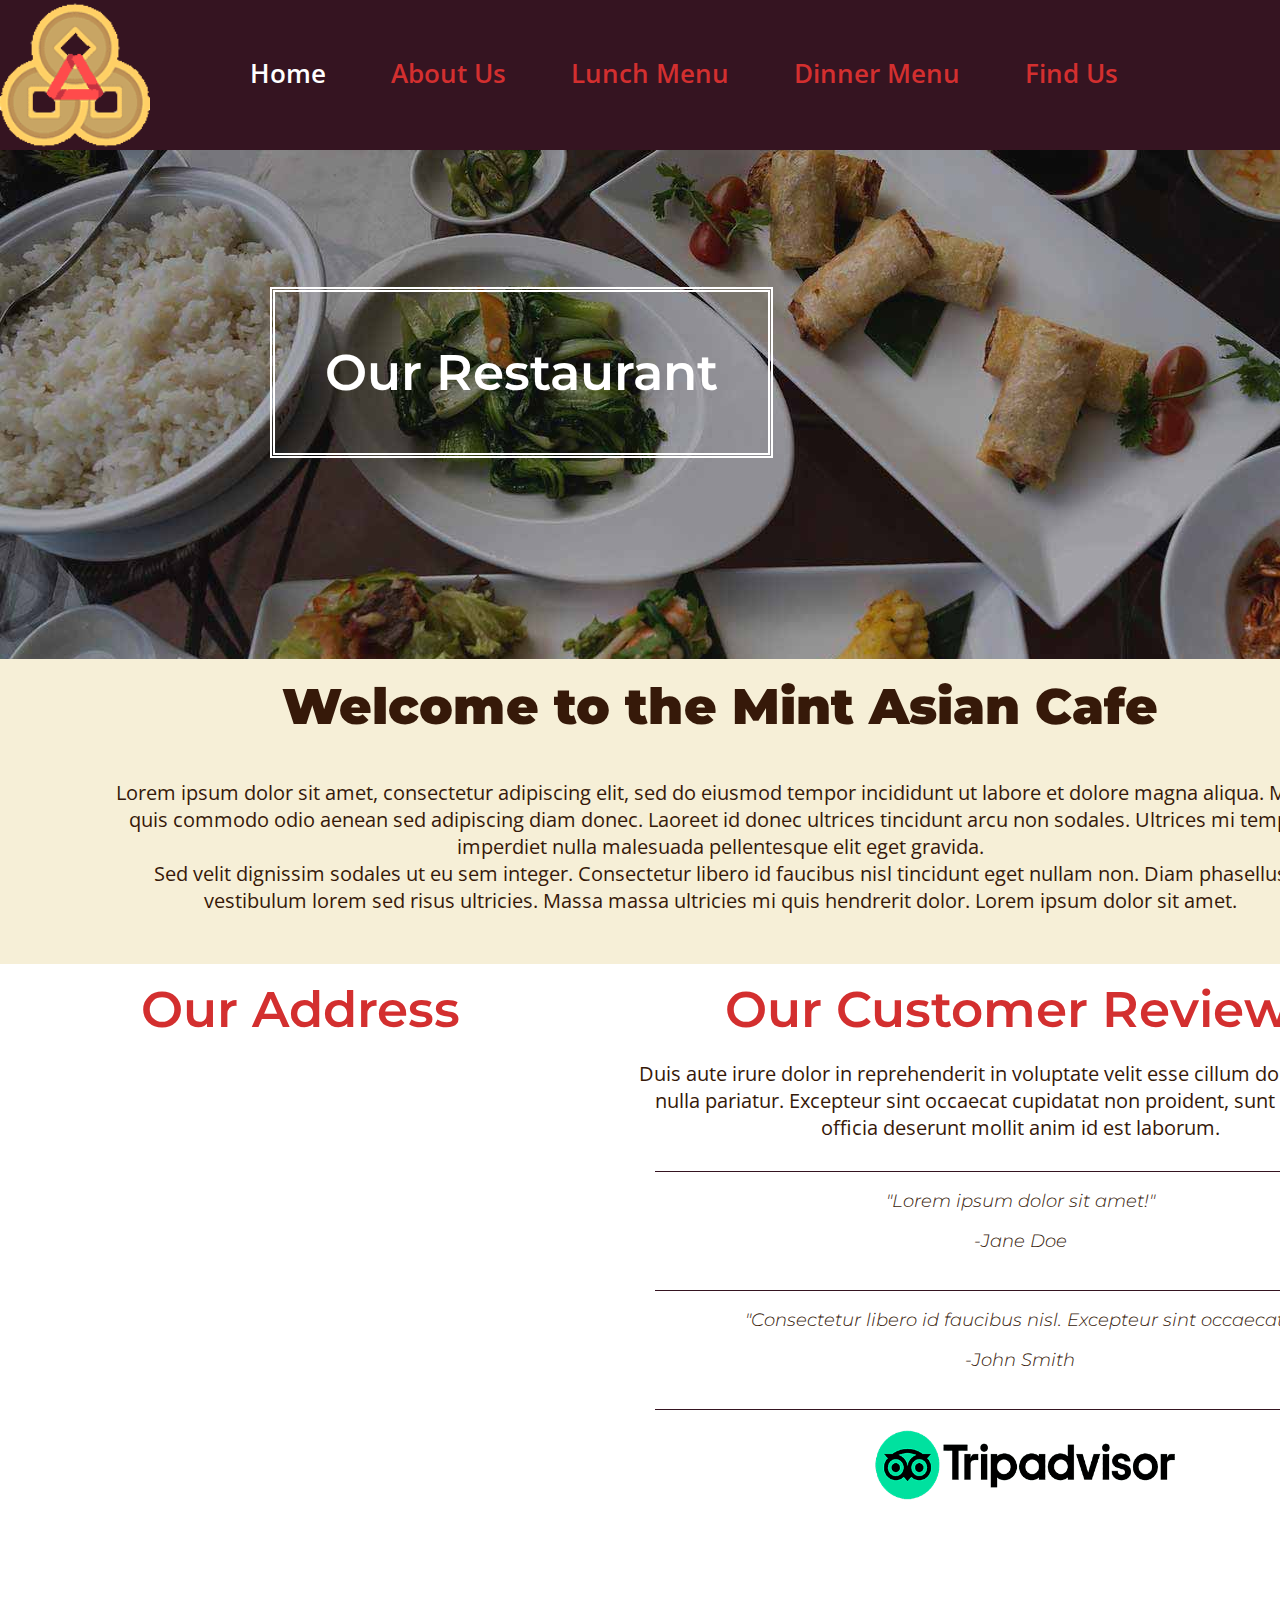
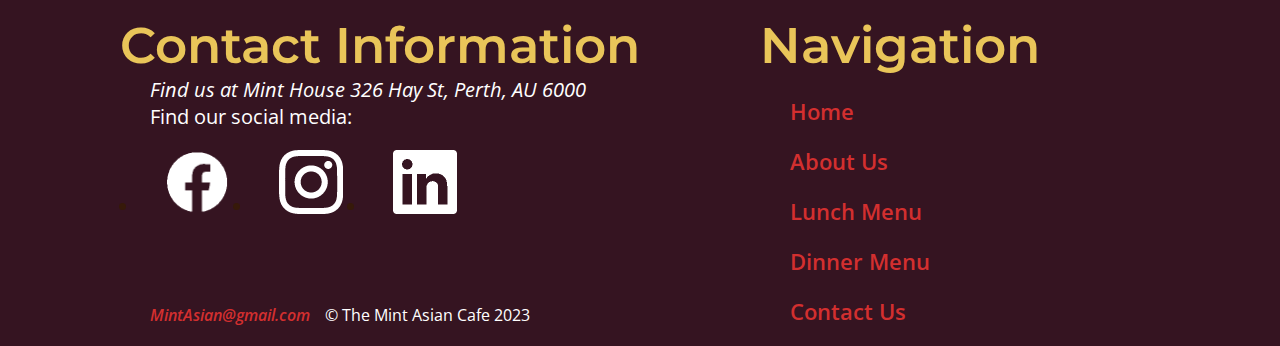
<file: index.html>
<!DOCTYPE html>
<html lang="en">
<head>
    <meta charset="UTF-8">
    <title>The Mint Asian Cafe | Home</title>
    <link rel="icon" href="img/mint_logo_sm.png" type="image/png" sizes="16x16">
    <link rel="stylesheet" href="css.css">
</head>

<body>

<div class="wrapper">

    <!--HEADER-->

    <header>
        <h1>The Mint Asian Cafe</h1>

        <!--The H2 below is the heading put in the banner. While important, it mainly serves as a visual addition
        for easier reading, so no semantic tags such as strong is applied.
    
        Additionally, below this is a class. For most intents, class should be used for anything that's repeated, and can work
        across pages. As header and footers must apply changes to all pages across the site, any selectors will be a class,
        not an ID, which can be used once.-->
        <h2>Our Restaurant</h2>
        
        <img src="img/mint_logo.png" alt="Mint Asian Cafe Logo" width="128" height="128" class="logo_image">

        <!-- NAVIGATION. Navigation is placed at the top for ease of use. There will also be secondary navigation at the footer.
        
        As the order does not matter in this navigation, the list is an unordered list (UL)

        As the viewer is already on the page, the index link is blanked out. 
        A span tag has no semantic meaning, but is used for CSS purposes.-->
        <nav id="top_home">
            <ul>
                <li><span>Home</span></li>
                <li><a href="about.html" title="About">About Us</a></li>
                <li><a href="menu.html" title="Lunch Menu">Lunch Menu</a></li>
                <li><a href="menu_night.html" title="Dinner Menu">Dinner Menu</a></li>
                <li><a href="find.html" title="Contact Us">Find Us</a></li>
            </ul>
        </nav>

        <!-- BANNER IMAGE. As my secondary audience comprises of tourists, who may not be fluent in English, the first image is of the cafe's cuisine, to introduce others to food. -->

        <img src="img/index_banner.jpg" alt="Mint Asian Cafe Image Banner" width="1440" height="512">

        <!--The Banner Image is intended to be large, to cover the page and introduce the website by an appealing visual.-->

    </header>



    <main> 

        <!-- INTRODUCION AREA: THE MINT ASIAN CAFE OVERVIEW. This is the start of the page content. 
            Heading 2 is used, as heading 1 is often reserved for the title of the website-->

        <article>

            <section>

                <h2><strong>Welcome to the Mint Asian Cafe</strong></h2>

                <!--Strong is used to semantically show a text is meaninggul to the page. It will be used for the start of any page or article,
                as they are important parts of estbalishing the pagge-->

                <p>Lorem ipsum dolor sit amet, consectetur adipiscing elit, sed do eiusmod tempor incididunt ut labore et dolore magna aliqua. 
                    Morbi quis commodo odio aenean sed adipiscing diam donec. Laoreet id donec ultrices tincidunt arcu non sodales. 
                    Ultrices mi tempus imperdiet nulla malesuada pellentesque elit eget gravida.<br>

                    Sed velit dignissim sodales ut eu sem integer. Consectetur libero id faucibus nisl tincidunt eget nullam non. 
                    Diam phasellus vestibulum lorem sed risus ultricies. Massa massa ultricies mi quis hendrerit dolor. 
                    Lorem ipsum dolor sit amet.
                </p>
                
            </section>

        </article>


    </main>

    <aside id="index_sidebar">

        <!-- SIDEBAR - Address and Reviews
        The following is useful information that cannot be fitted in much else, however it is not relevent to the overall
        introducetion page, and thus is a sidebar, an aside. Additionally, they are seperated into articles, as they are seperate topics, two different sidebars.-->

        <article>

            <section>

                <!-- GOOGLE MAPS SIDEBAR: EMBED MAP FILE
                
                This is for convienince, as opposed to a static image-->

                <h2>Our Address</h2>   

                <iframe src="https://www.google.com/maps/embed?pb=!1m18!1m12!1m3!1d1579.2208654646784!2d115.86595113573013!3d-31.957260788858104!2m3!1f0!2f0!3f0!3m2!1i1024!2i768!4f13.1!3m3!1m2!1s0x2a32bb26c1818aef%3A0xd94a10f2b63ab87a!2sThe%20Mint%20Asian%20-%20Noodle%20%26%20Rice!5e0!3m2!1sen!2sau!4v1681435596629!5m2!1sen!2sau" width="600" height="450" 
                style="border:0;" allowfullscreen="" loading="lazy" referrerpolicy="no-referrer-when-downgrade"></iframe>

            </section>

            <section>

                <h2>Our Customer Reviews</h2>

                <p>Duis aute irure dolor in reprehenderit in voluptate velit esse cillum dolore eu fugiat nulla pariatur. 
                    Excepteur sint occaecat cupidatat non proident, sunt in culpa qui officia deserunt mollit anim id est laborum.</p>

                <blockquote>
                    <p><i>"Lorem ipsum dolor sit amet!"</i></p>
                    <p>-Jane Doe</p>
                </blockquote>

                <blockquote id="quote_bottom">
                    <p><i>"Consectetur libero id faucibus nisl. Excepteur sint occaecat!"</i></p>
                    <p>-John Smith</p>
                </blockquote>

                <!--An image link is used instead of text, as it is going to an outside site. The blockquote above is
                defined for CSS purposes, as a way to display a 'one line' seperation between quotes.-->

                <a href="https://www.tripadvisor.com/Restaurant_Review-g255103-d8054504-Reviews-The_Mint_Asian_Cafe-Perth_Greater_Perth_Western_Australia.html" 
                title = "Tripadvisor Mint Asian Cafe" rel="external" target="_blank" id="tripadvisor">
                    <img src="img/tripadvisor_logo.png" alt = "Tripadvisor Logo" width = "512" height = "288">
                </a>

            </section>

        </article>

    </aside>

    <footer>

        <!--FOOTER-->

        <section>
            <h2>Contact Information</h2>

            <!--An address shows the contact information, and thus the location, and email, the inperson and online ways of communications is in the element.-->

            <address>
                <p><i>Find us at Mint House 326 Hay St, Perth, AU 6000</i></p>
            </address>

            <p>Find our social media:</p>

            <!--Once again, order is not required. Visual Links are used once again to appeal to the millennial generation.
            As this footer applies throughout the site, class and not ID is used.-->


            <ul class="nav_contact">
                <li><a href="https://www.facebook.com/"  title="Mint Asian Cafe Facebook" rel="external" target="_blank">
                    <img src="img/facebook_logo.png" alt="Facebook Logo Link" width ="64" height="64">
                </a>
                </li>
                <li>
                    <a href="https://www.instagram.com/"  title="Mint Asian Cafe Instagram" rel="external" target="_blank">
                    <img src="img/instagram_logo.png" alt="Instagram Logo Link" width ="64" height="64">
                    </a>
                </li>
                <li>
                    <a href="https://www.linkedin.com"  title="Mint Asian Cafe LinkedIn" rel="external" target="_blank">
                    <img src="img/linkedin_logo.png" alt="Instagram Logo Link" width ="64" height="64">
                    </a>
                </li>
            </ul>

        </section>

        <section>

            <!--A secondary navigation is for ease of use at the bottom, as the pages can get quite long and cumbersome to navigate back up.
            An option to jump back up to the top of the page is used, if the user wishes to view the page again. -->


            <h2>Navigation</h2>
            <nav>
                <ul>
                    <li><a href="#top_home">Home</a></li>
                    <li><a href="about.html" title="About">About Us</a></li>
                    <li><a href="menu.html" title="Lunch Menu">Lunch Menu</a></li>
                    <li><a href="night_menu.html" title="Dinner Menu">Dinner Menu</a></li>
                    <li><a href="find.html" title="Contact Us">Contact Us</a></li>
                </ul>
            </nav>
        </section>

        <!--This is additional information at the bottom. They're not related together semanticaly but
        still need the same properties in CSS, so they're put in a div container, which doesn't mean anything
        to the browser.-->

        <div class="bottom_footer">
            <p><i><a href="mailto:mintasian@gmail.com">MintAsian@gmail.com</a></i></p>
            <p>&copy; The Mint Asian Cafe 2023</p>
        </div>

        
    </footer>

</div>
    
</body>

</html>
</file>
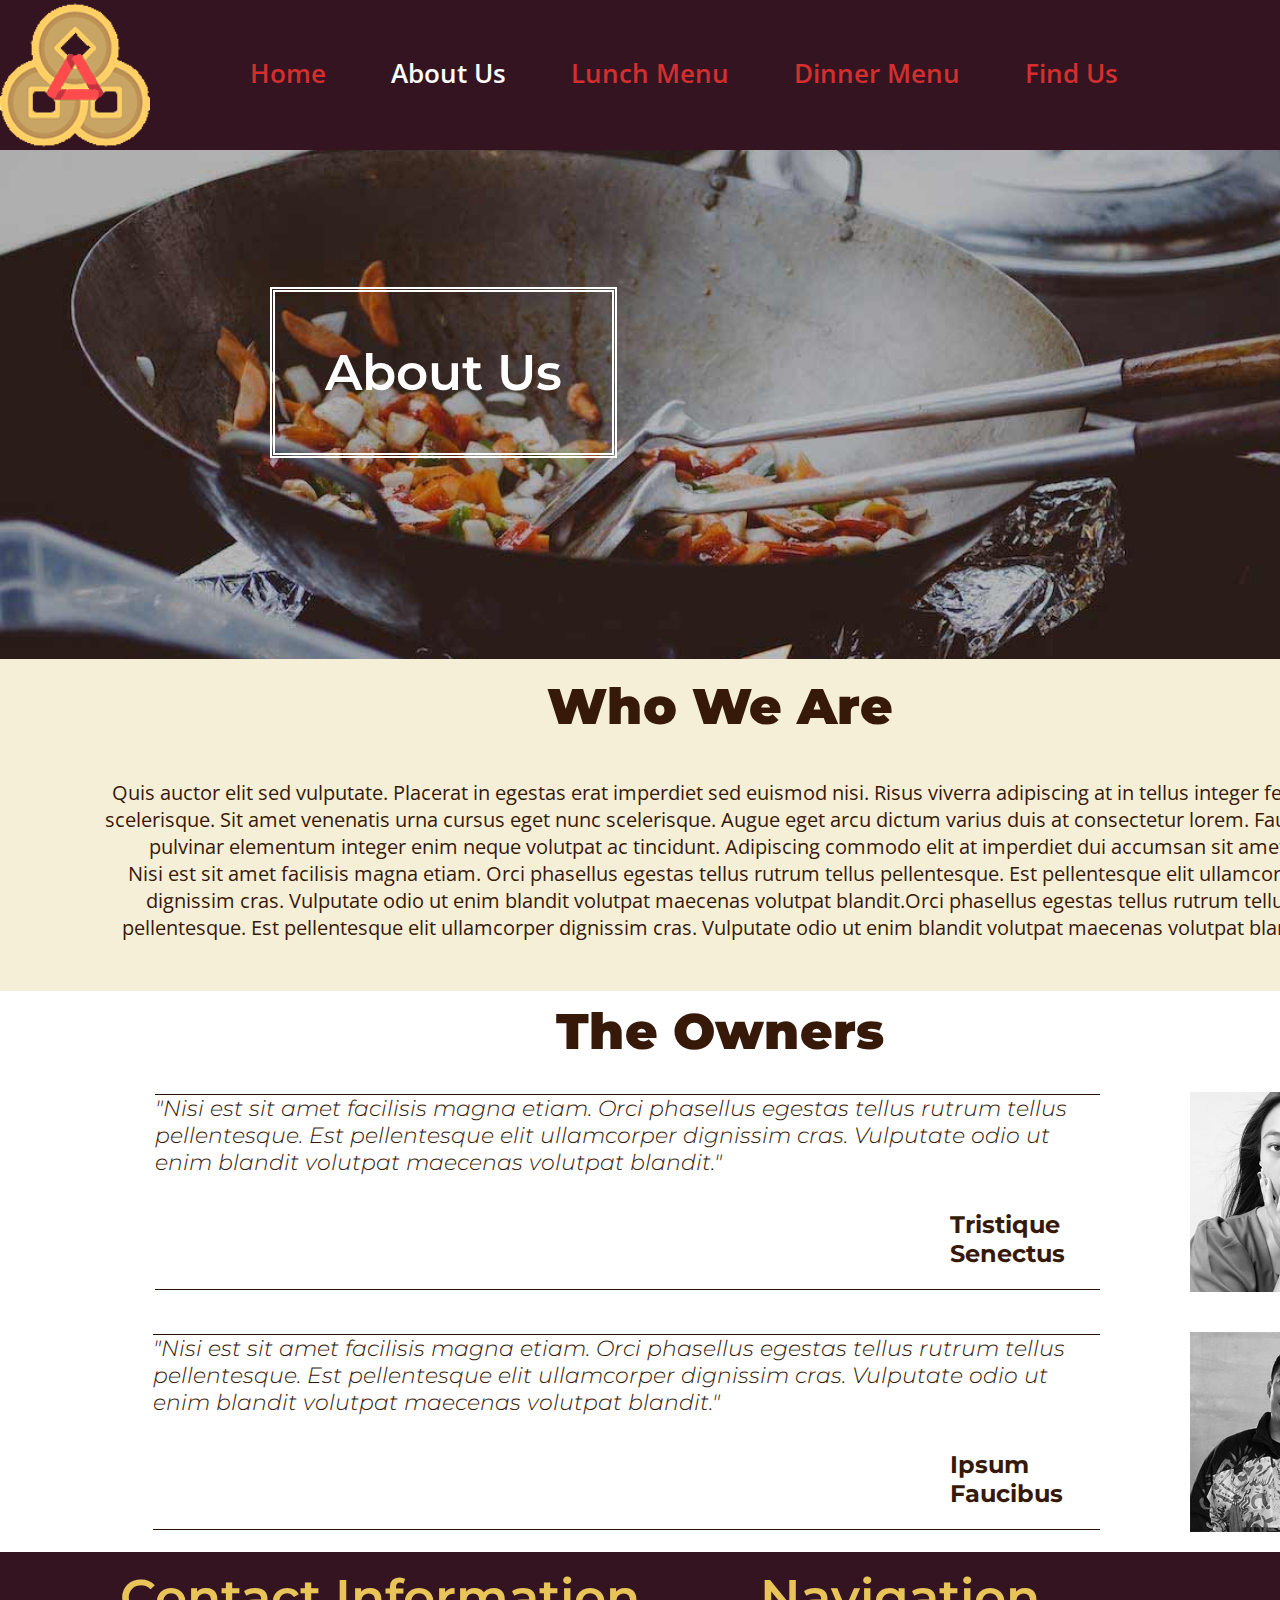
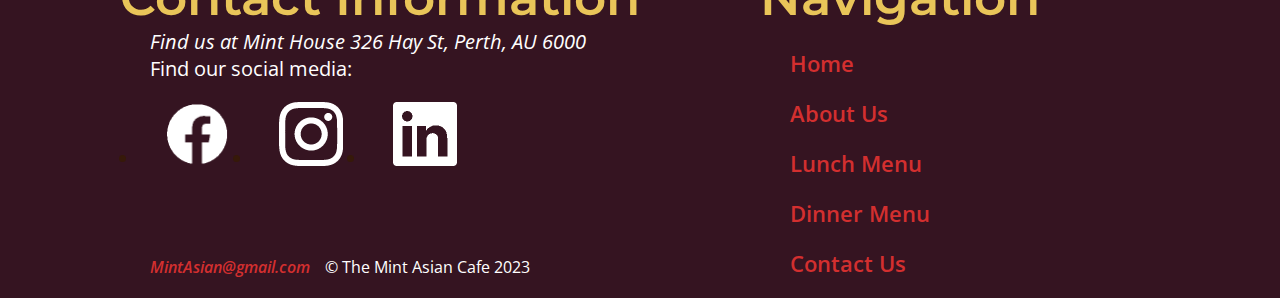
<file: about.html>
<!DOCTYPE html>
<html lang="en">
<head>
    <meta charset="UTF-8">
    <title>The Mint Asian Cafe | About</title>
    <link rel="icon" href="img/mint_logo_sm.png" type="image/png" sizes="16x16">
    <link rel="stylesheet" href="css.css">
</head>

<body>

<div class="wrapper">

    <!--HEADER-->

    <header>

        <h1>The Mint Asian Cafe</h1>
        <h2>About Us</h2>
        <a href="index.html" title="Home">
            <img src="img/mint_logo.png" alt="Mint Asian Cafe Logo" width="128" height="128" class="logo_image">
        </a>

         <!-- NAVIGATION. Navigation is placed at the top for ease of use. There will also be secondary navigation at the footer. -->
        <nav id="top_about">
            <ul>
                <li><a href="index.html">Home</a></li>
                <li><span>About Us</span></li>
                <li><a href="menu.html" title="Menu">Lunch Menu</a></li>
                <li><a href="menu_night.html">Dinner Menu</a></li>
                <li><a href="find.html" title="Contact Us">Find Us</a></li>
            </ul>
        </nav>

         <!-- BANNER IMAGE. As my secondary audience comprises of tourists, who may not be fluent in English, the first image is of the cafe's cuisine, to introduce others to food. -->

         <img src="img/about_banner.jpg" alt="Mint Asian Cafe Image Banner" width="1440" height="512">
         

    </header>

    <!--MAIN CONTENT AREA - About us-->

    <main>

        <article>

            <section>

                <h2><strong>Who We Are</strong></h2>

                <p>Quis auctor elit sed vulputate. Placerat in egestas erat imperdiet sed euismod nisi. 
                    Risus viverra adipiscing at in tellus integer feugiat scelerisque. Sit amet venenatis urna cursus eget nunc scelerisque. 
                    Augue eget arcu dictum varius duis at consectetur lorem. Faucibus pulvinar elementum integer enim neque volutpat ac tincidunt. 
                    Adipiscing commodo elit at imperdiet dui accumsan sit amet.<br>
                
                    Nisi est sit amet facilisis magna etiam. Orci phasellus egestas tellus rutrum tellus pellentesque. 
                    Est pellentesque elit ullamcorper dignissim cras. Vulputate odio ut enim blandit volutpat maecenas volutpat blandit.Orci phasellus egestas tellus rutrum tellus pellentesque. Est pellentesque elit ullamcorper dignissim cras. 
                    Vulputate odio ut enim blandit volutpat maecenas volutpat blandit.</p>

            </section>

        </article>

    </main>

    <!--ABOUT US SIDEBAR - The Owners

        This side bar is not strictly important information.-->

    <aside id="about_us_sidebar">

        <article>

            <h2><b>The Owners</b></h2>

            <!--While not important to the article, thus the bold over the strong, this sidebar has quotes from the owners to better connect with the users and
            so should be more visible to them. 
        
            Since these sections are meant to look like block-elements while still being a flexbox in CSS to position everything, the
            class is applied to the sections and not the article, so the sections themselves are still seperated. Also, it makes the 
            border style be applied to both rather than one big border.-->

            <section class="about_owners">

                <h3><b>Tristique Senectus</b></h3>

                <blockquote>"Nisi est sit amet facilisis magna etiam. Orci phasellus egestas tellus rutrum tellus pellentesque. 
                    Est pellentesque elit ullamcorper dignissim cras. Vulputate odio ut enim blandit volutpat maecenas volutpat blandit."</blockquote>

                <img src="img/boss_one.jpg" alt="Mint Asian Cafe Co-Owner One" width="330" height="330">


            </section>

            <section class="about_owners">

                <h3><b>Ipsum Faucibus</b></h3>

                <blockquote>"Nisi est sit amet facilisis magna etiam. Orci phasellus egestas tellus rutrum tellus pellentesque. 
                    Est pellentesque elit ullamcorper dignissim cras. Vulputate odio ut enim blandit volutpat maecenas volutpat blandit."</blockquote>

            <img src="img/boss_two.jpg" alt="Mint Asian Cafe Co-Owner Two" width="330" height="330">

            </section>


        </article>

    </aside>

    <!--FOOTER-->

    <footer>

        <section>
            <h2>Contact Information</h2>

            <address>
                <p><i>Find us at Mint House 326 Hay St, Perth, AU 6000</i></p>
            </address>

            <p>Find our social media:</p>


            <ul class="nav_contact">
                <li><a href="https://www.facebook.com/"  title="Mint Asian Cafe Facebook" rel="external" target="_blank">
                    <img src="img/facebook_logo.png" alt="Facebook Logo Link" width ="64" height="64">
                </a>
                </li>
                <li>
                    <a href="https://www.instagram.com/"  title="Mint Asian Cafe Instagram" rel="external" target="_blank">
                    <img src="img/instagram_logo.png" alt="Instagram Logo Link" width ="64" height="64">
                    </a>
                </li>
                <li>
                    <a href="https://www.linkedin.com"  title="Mint Asian Cafe LinkedIn" rel="external" target="_blank">
                    <img src="img/linkedin_logo.png" alt="Instagram Logo Link" width ="64" height="64">
                    </a>
                </li>
            </ul>

        </section>

        <section>
            <h2>Navigation</h2>
            <nav>
                <ul>
                    <li><a href="index.html">Home</a></li>
                    <li><a href="#top_about" title="About">About Us</a></li>
                    <li><a href="menu.html" title="Lunch Menu">Lunch Menu</a></li>
                    <li><a href="night_menu.html" title="Dinner Menu">Dinner Menu</a></li>
                    <li><a href="find.html" title="Contact Us">Contact Us</a></li>
                </ul>
            </nav>
        </section>

        <div class="bottom_footer">
            <p><i><a href="mailto:mintasian@gmail.com">MintAsian@gmail.com</a></i></p>
            <p >&copy; The Mint Asian Cafe 2023</p>
        </div>

    </footer>

</div>
    
</body>

</html>
</file>
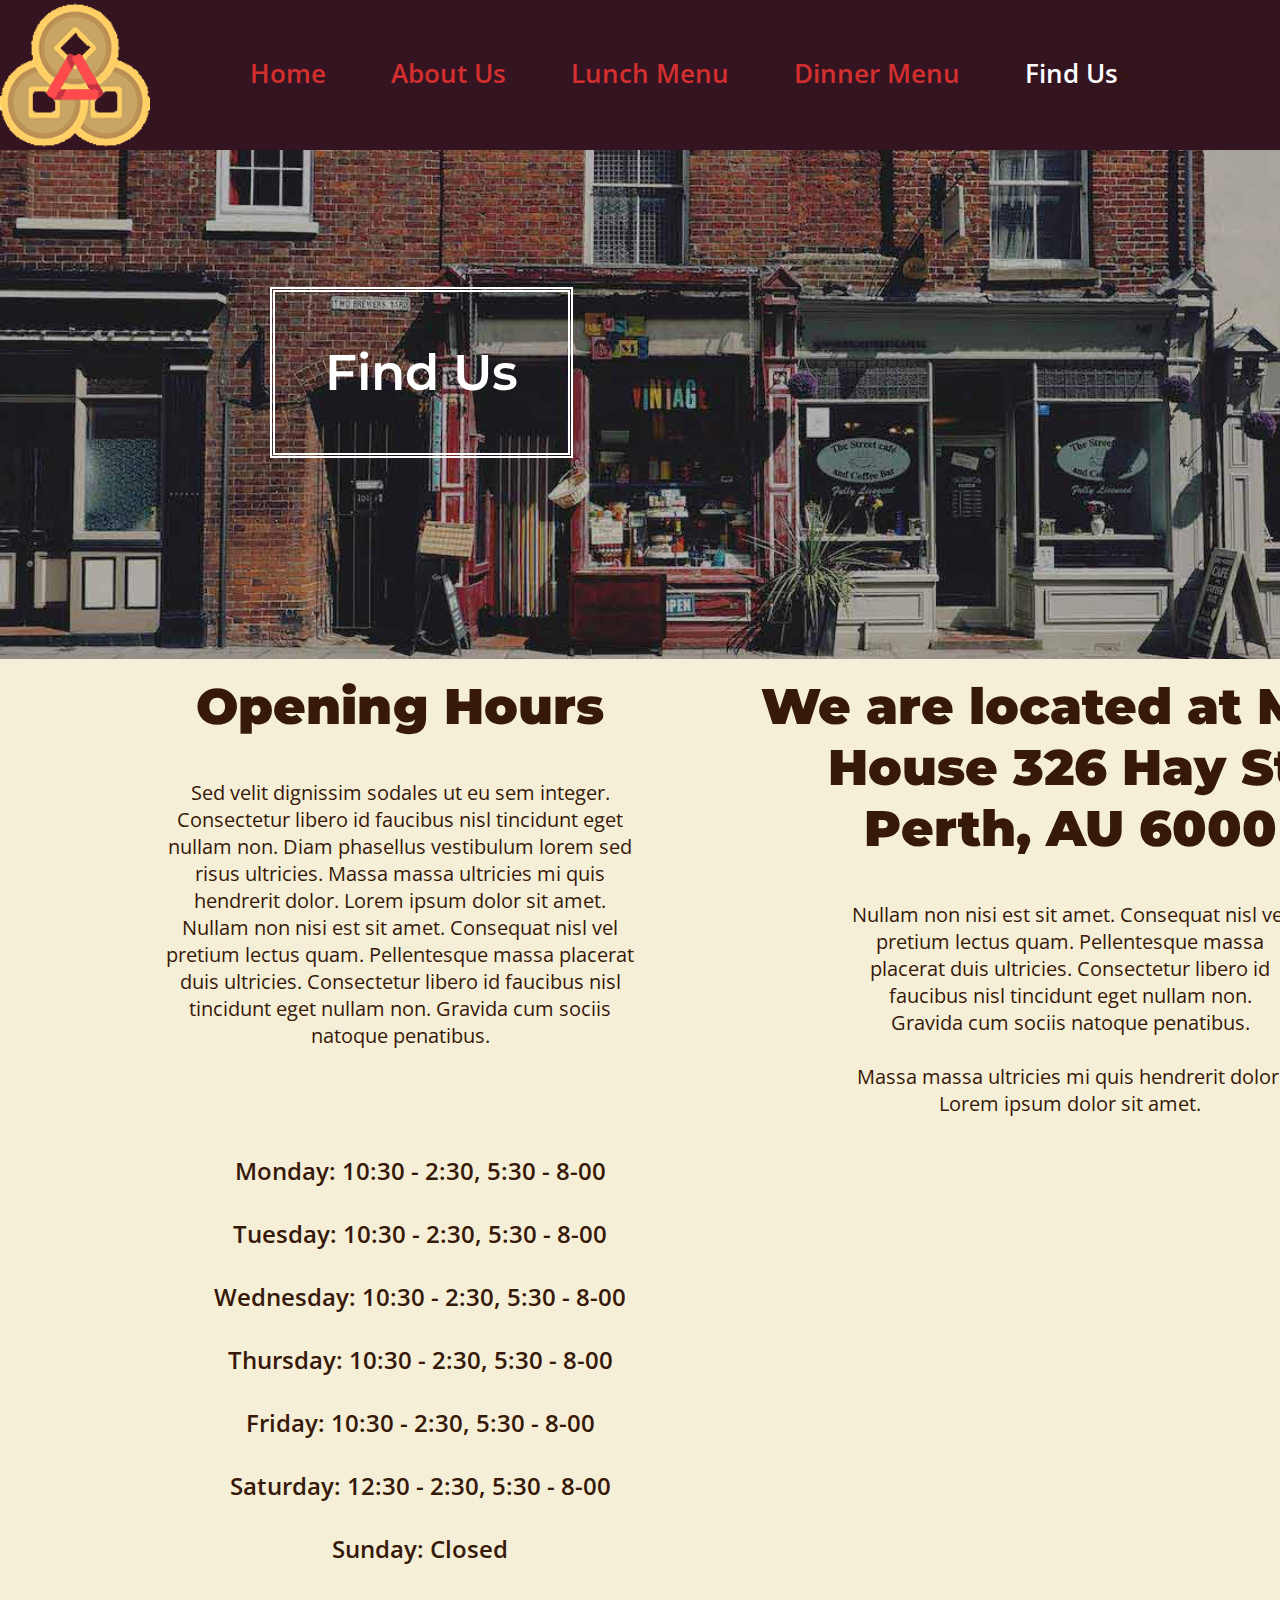
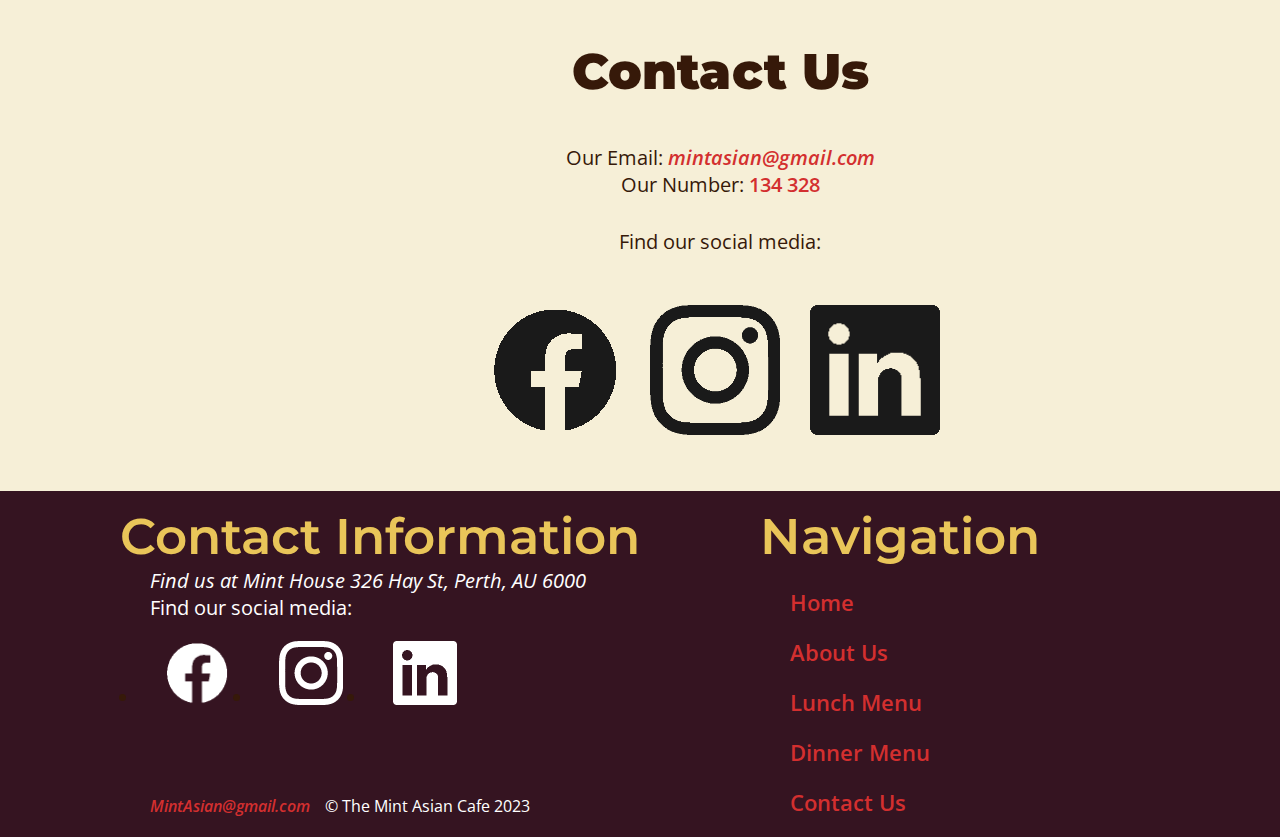
<file: find.html>
<!DOCTYPE html>
<html lang="en">
<head>
    <meta charset="UTF-8">
    <title>The Mint Asian Cafe | Find Us</title>
    <link rel="icon" href="img/mint_logo_sm.png" type="image/png" sizes="16x16">
    <link rel="stylesheet" href="css.css">
</head>

<body>

    <!--ALL HEADER AND FOOTER COMMENTS ARE IN INDEX HTML-->
<div class="wrapper">

    <!--HEADER-->

    <header>
        <h1>The Mint Asian Cafe</h1>
        <h2>Find Us</h2>
        <a href="index.html" title="Home">
            <img src="img/mint_logo.png" alt="Mint Asian Cafe Logo" width="128" height="128" class="logo_image">
        </a>

        <!-- NAVIGATION. Navigation is placed at the top for ease of use. There will also be secondary navigation at the footer. -->
        <nav id="top_find">
            <ul>
                <li><a href="index.html">Home</a></li>
                <li><a href="about.html" title="About">About Us</a></li>
                <li><a href="menu.html" title="Lunch Menu">Lunch Menu</a></li>
                <li><a href="menu_night.html" title="Dinner Menu">Dinner Menu</a></li>
                <li><span>Find Us</span>></li>
            </ul>
        </nav>

        <!-- BANNER IMAGE. As my secondary audience comprises of tourists, who may not be fluent in English, the first image is of the cafe's cuisine, to introduce others to food. -->

        <img src="img/find_us_banner.jpg" alt="Mint Asian Cafe Image Banner" width="1440" height="512">
        

    </header>

    <!--MAIN CONTENT AREA
    The Find Us works different to the other pages in CSS, and thus an id is applied to manipulate the entire main-->

    <main id="contact_wrapper">

        

        <article id="contact_location">

            <!--CONTENT AREA 1 - Where to Find us
            The two content areas have different properties and elements, so an id is applied to both of them.-->

            <section>

                <h2><strong>Opening Hours</strong></h2>


                <p>
                    Sed velit dignissim sodales ut eu sem integer. Consectetur libero id faucibus nisl tincidunt eget nullam non. 
                    Diam phasellus vestibulum lorem sed risus ultricies. Massa massa ultricies mi quis hendrerit dolor. 
                    Lorem ipsum dolor sit amet.<br>

                    Nullam non nisi est sit amet. Consequat nisl vel pretium lectus quam. Pellentesque massa placerat duis ultricies. 
                    Consectetur libero id faucibus nisl tincidunt eget nullam non. Gravida cum sociis natoque penatibus.

                </p>

                <!--An ordered list is used, as the order of the days of the week does matter and will not work unordered.-->

                <ol>
                    <li>Monday: 10:30 - 2:30, 5:30 - 8-00</li>
                    <li>Tuesday: 10:30 - 2:30, 5:30 - 8-00</li>
                    <li>Wednesday: 10:30 - 2:30, 5:30 - 8-00</li>
                    <li>Thursday: 10:30 - 2:30, 5:30 - 8-00</li>
                    <li>Friday: 10:30 - 2:30, 5:30 - 8-00</li>
                    <li>Saturday: 12:30 - 2:30, 5:30 - 8-00</li>
                    <li>Sunday: Closed</li>
                </ol>

            </section>

            <section>

                <!--This section is still relevant to the overall article, but has a topic change from opening hours.
                Because of this, they are sectioned off.-->

                <h2><strong>We are located at Mint House 326 Hay St, Perth, AU 6000</strong></h2>

                <p>Nullam non nisi est sit amet. Consequat nisl vel pretium lectus quam. Pellentesque massa placerat duis ultricies. 
                    Consectetur libero id faucibus nisl tincidunt eget nullam non. Gravida cum sociis natoque penatibus.<br><br>

                    Massa massa ultricies mi quis hendrerit dolor. Lorem ipsum dolor sit amet.
                </p>

                <iframe src="https://www.google.com/maps/embed?pb=!1m18!1m12!1m3!1d1579.2208654646784!2d115.86595113573013!3d-31.957260788858104!2m3!1f0!2f0!3f0!3m2!1i1024!2i768!4f13.1!3m3!1m2!1s0x2a32bb26c1818aef%3A0xd94a10f2b63ab87a!2sThe%20Mint%20Asian%20-%20Noodle%20%26%20Rice!5e0!3m2!1sen!2sau!4v1681435596629!5m2!1sen!2sau" width="600" height="450" 
                style="border:0;" allowfullscreen="" loading="lazy" referrerpolicy="no-referrer-when-downgrade"></iframe>


            </section>


        </article>

        <!--CONTENT AREA 2 - Contact Information-->

        <article id="contact_contact">

            <section>

                <h2><strong>Contact Us</strong></h2>

                <p>
                    Our Email: <i><a href="mailto:mintasian@gmail.com">mintasian@gmail.com</a></i><br>
                    Our Number: <a href="tel:134328">134 328</a>
                </p>

                
                <p>Find our social media:</p>

                <!--Visual links for easy of use and UX purposes.-->
                <ul>
                    <li><a href="https://www.facebook.com/"  title="Mint Asian Cafe Facebook" rel="external" target="_blank">
                        <img src="img/facebook_logo.png" alt="Facebook Logo Link" width ="64" height="64">
                    </a>
                    </li>
                    <li>
                        <a href="https://www.instagram.com/"  title="Mint Asian Cafe Instagram" rel="external" target="_blank">
                        <img src="img/instagram_logo.png" alt="Instagram Logo Link" width ="64" height="64">
                        </a>
                    </li>
                    <li>
                        <a href="https://www.linkedin.com"  title="Mint Asian Cafe LinkedIn" rel="external" target="_blank">
                        <img src="img/linkedin_logo.png" alt="Instagram Logo Link" width ="64" height="64">
                        </a>
                    </li>
                </ul>

            </section> 

        </article>


    </main>
    
    <!--FOOTER-->

    <footer>

        <section>
            <h2>Contact Information</h2>

            <address>
                <p><i>Find us at Mint House 326 Hay St, Perth, AU 6000</i></p>
            </address>

            <p>Find our social media:</p>

            <ul class="nav_contact">
                <li><a href="https://www.facebook.com/"  title="Mint Asian Cafe Facebook" rel="external" target="_blank">
                    <img src="img/facebook_logo.png" alt="Facebook Logo Link" width ="64" height="64">
                </a>
                </li>
                <li>
                    <a href="https://www.instagram.com/"  title="Mint Asian Cafe Instagram" rel="external" target="_blank">
                    <img src="img/instagram_logo.png" alt="Instagram Logo Link" width ="64" height="64">
                    </a>
                </li>
                <li>
                    <a href="https://www.linkedin.com"  title="Mint Asian Cafe LinkedIn" rel="external" target="_blank">
                    <img src="img/linkedin_logo.png" alt="Instagram Logo Link" width ="64" height="64">
                    </a>
                </li>
            </ul>

        </section>

        <section>
            <h2>Navigation</h2>
            <nav>
                <ul>
                    <li><a href="index.html">Home</a></li>
                    <li><a href="about.html" title="About">About Us</a></li>
                    <li><a href="menu.html" title="Lunch Menu">Lunch Menu</a></li>
                    <li><a href="night_menu.html" title="Dinner Menu">Dinner Menu</a></li>
                    <li><a href="#top_find" title="Contact Us">Contact Us</a></li>
                </ul>
            </nav>
        </section>

        <div class="bottom_footer">
            <p><i><a href="mailto:mintasian@gmail.com">MintAsian@gmail.com</a></i></p>
            <p >&copy; The Mint Asian Cafe 2023</p>
        </div>

    </footer>

</div>

</body>

</html>
</file>
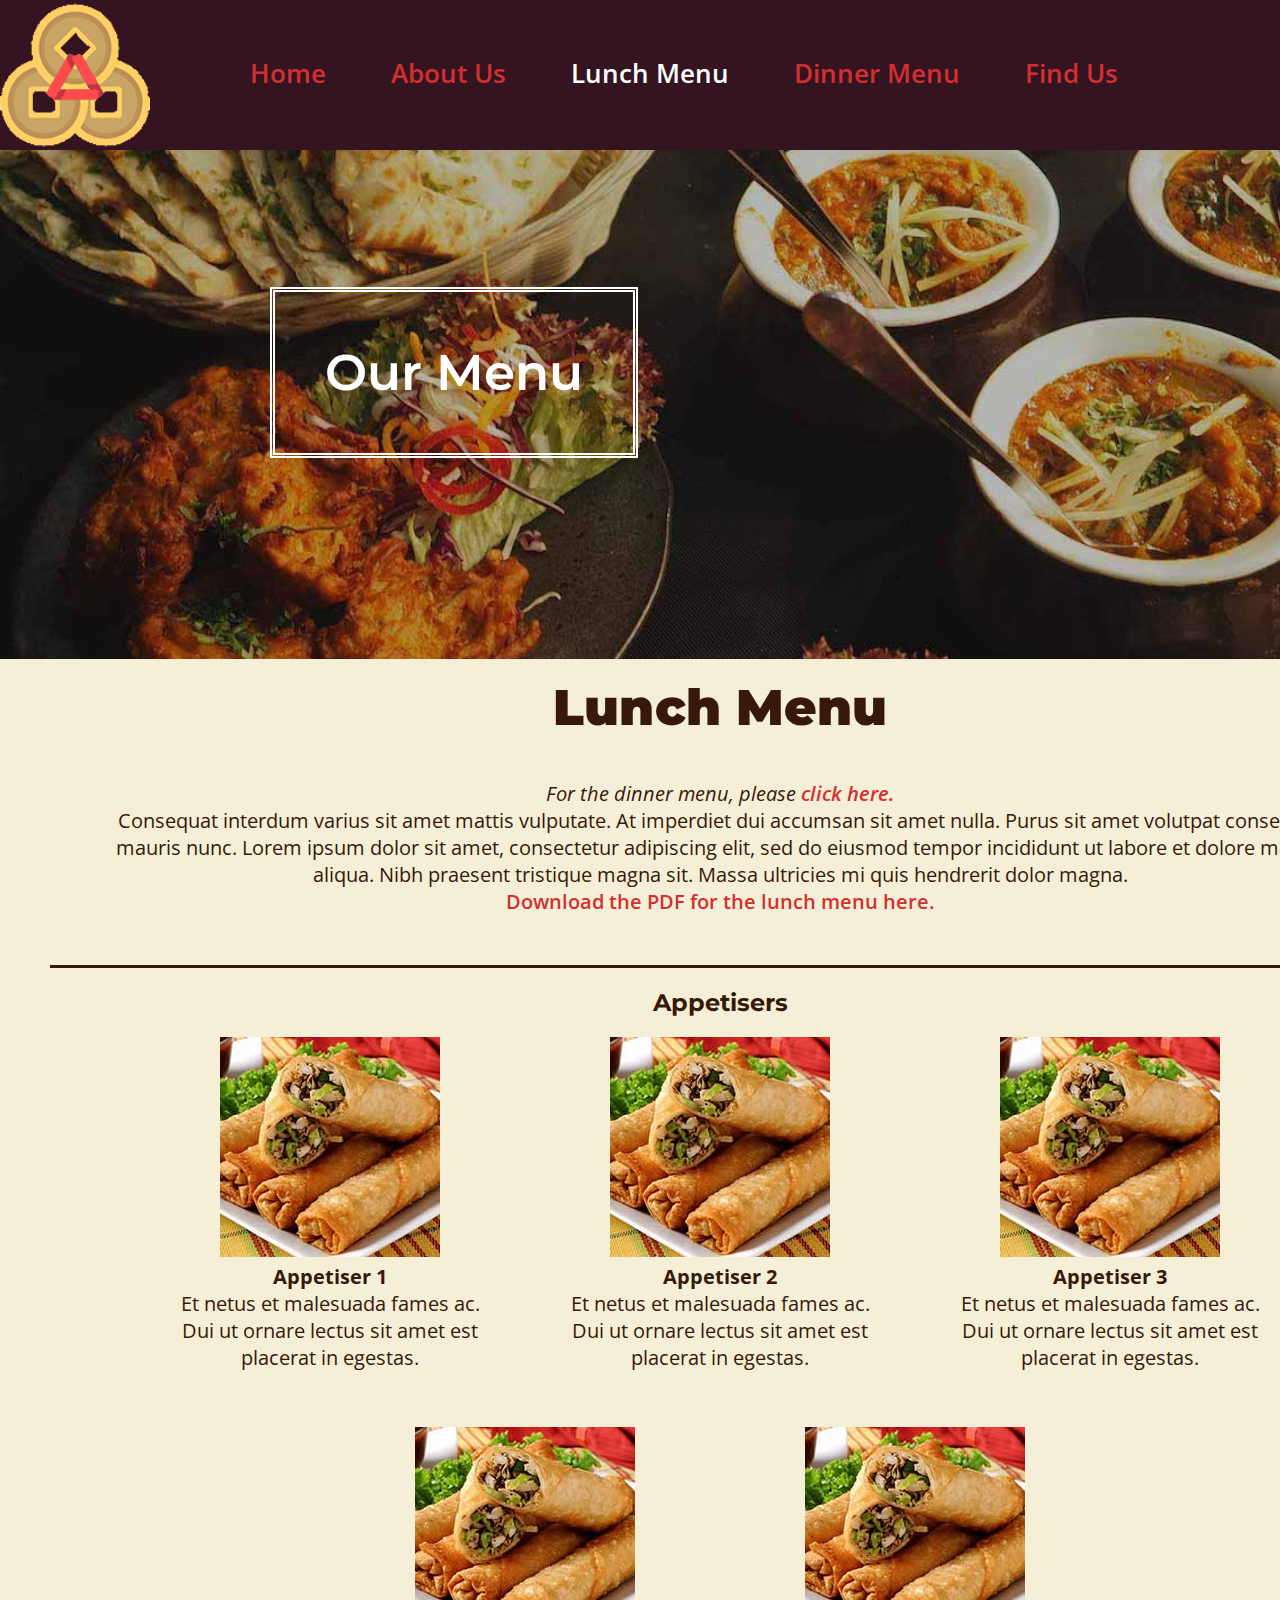
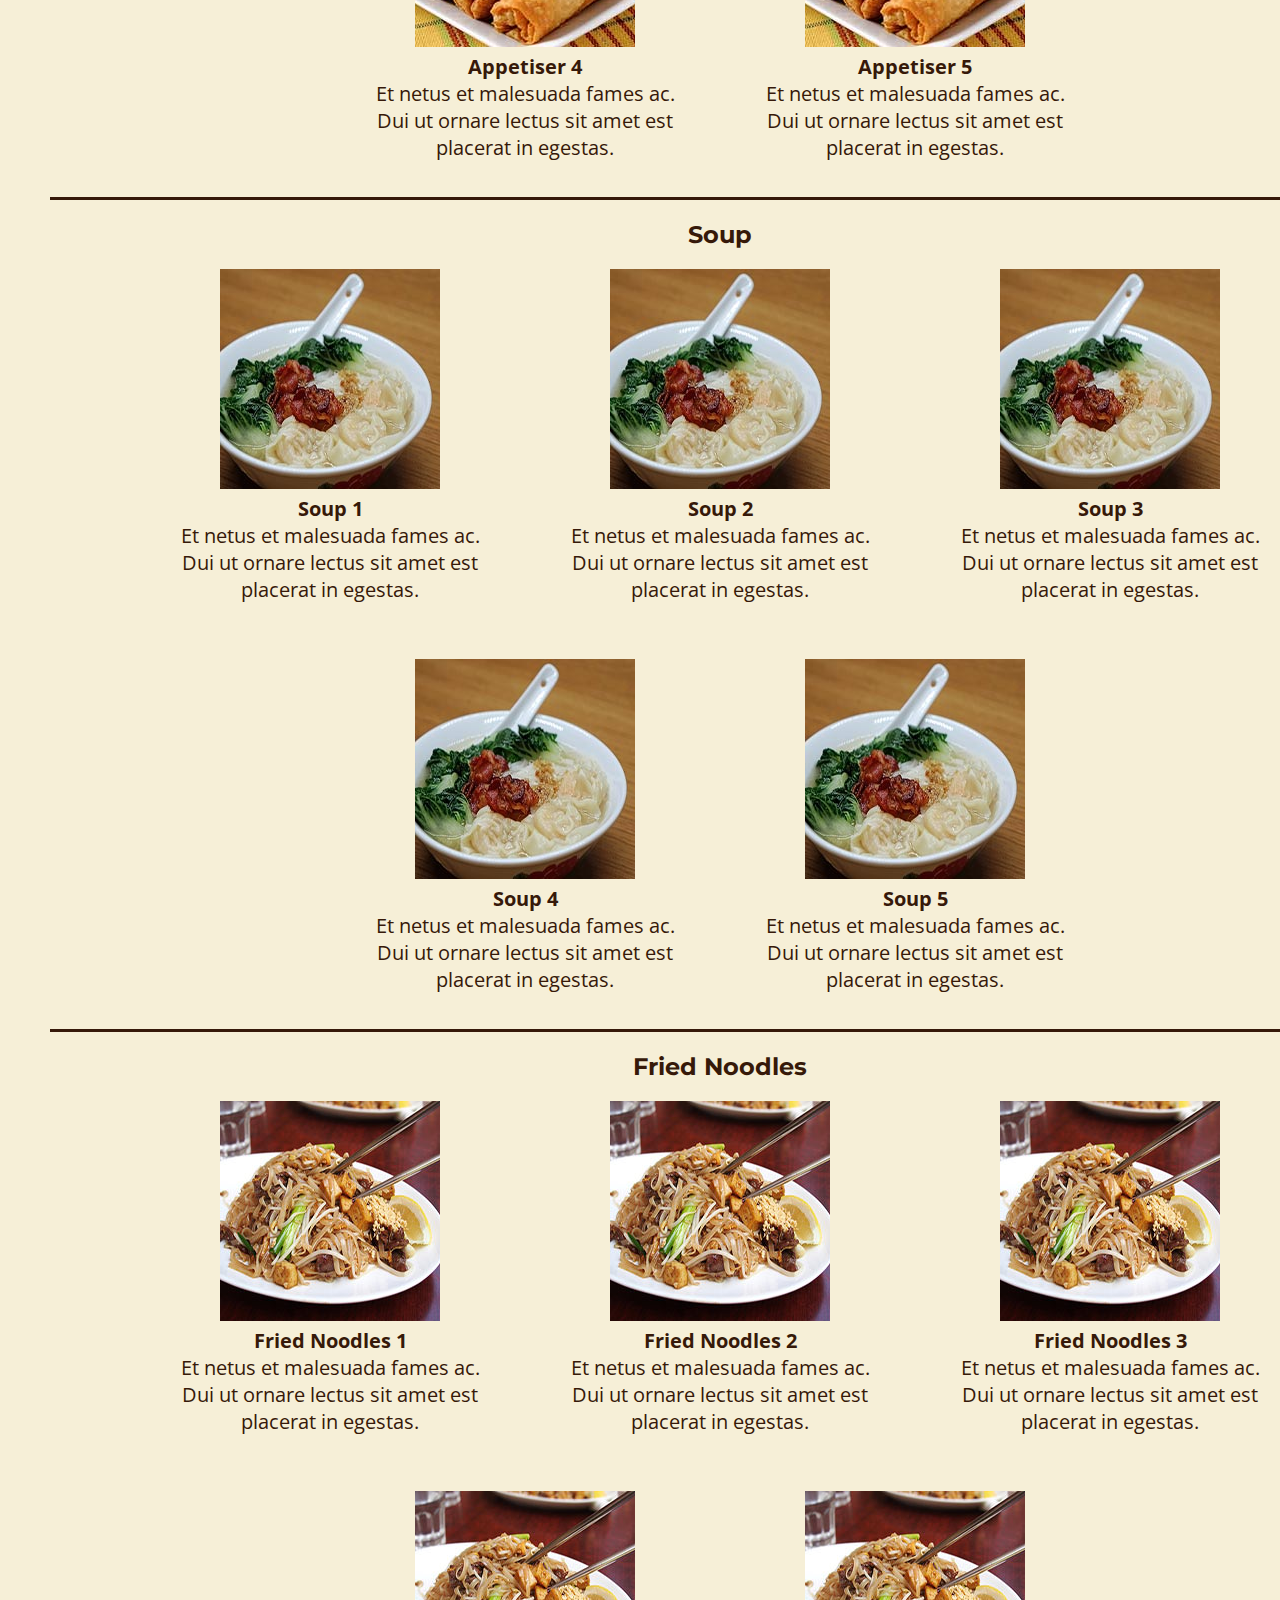
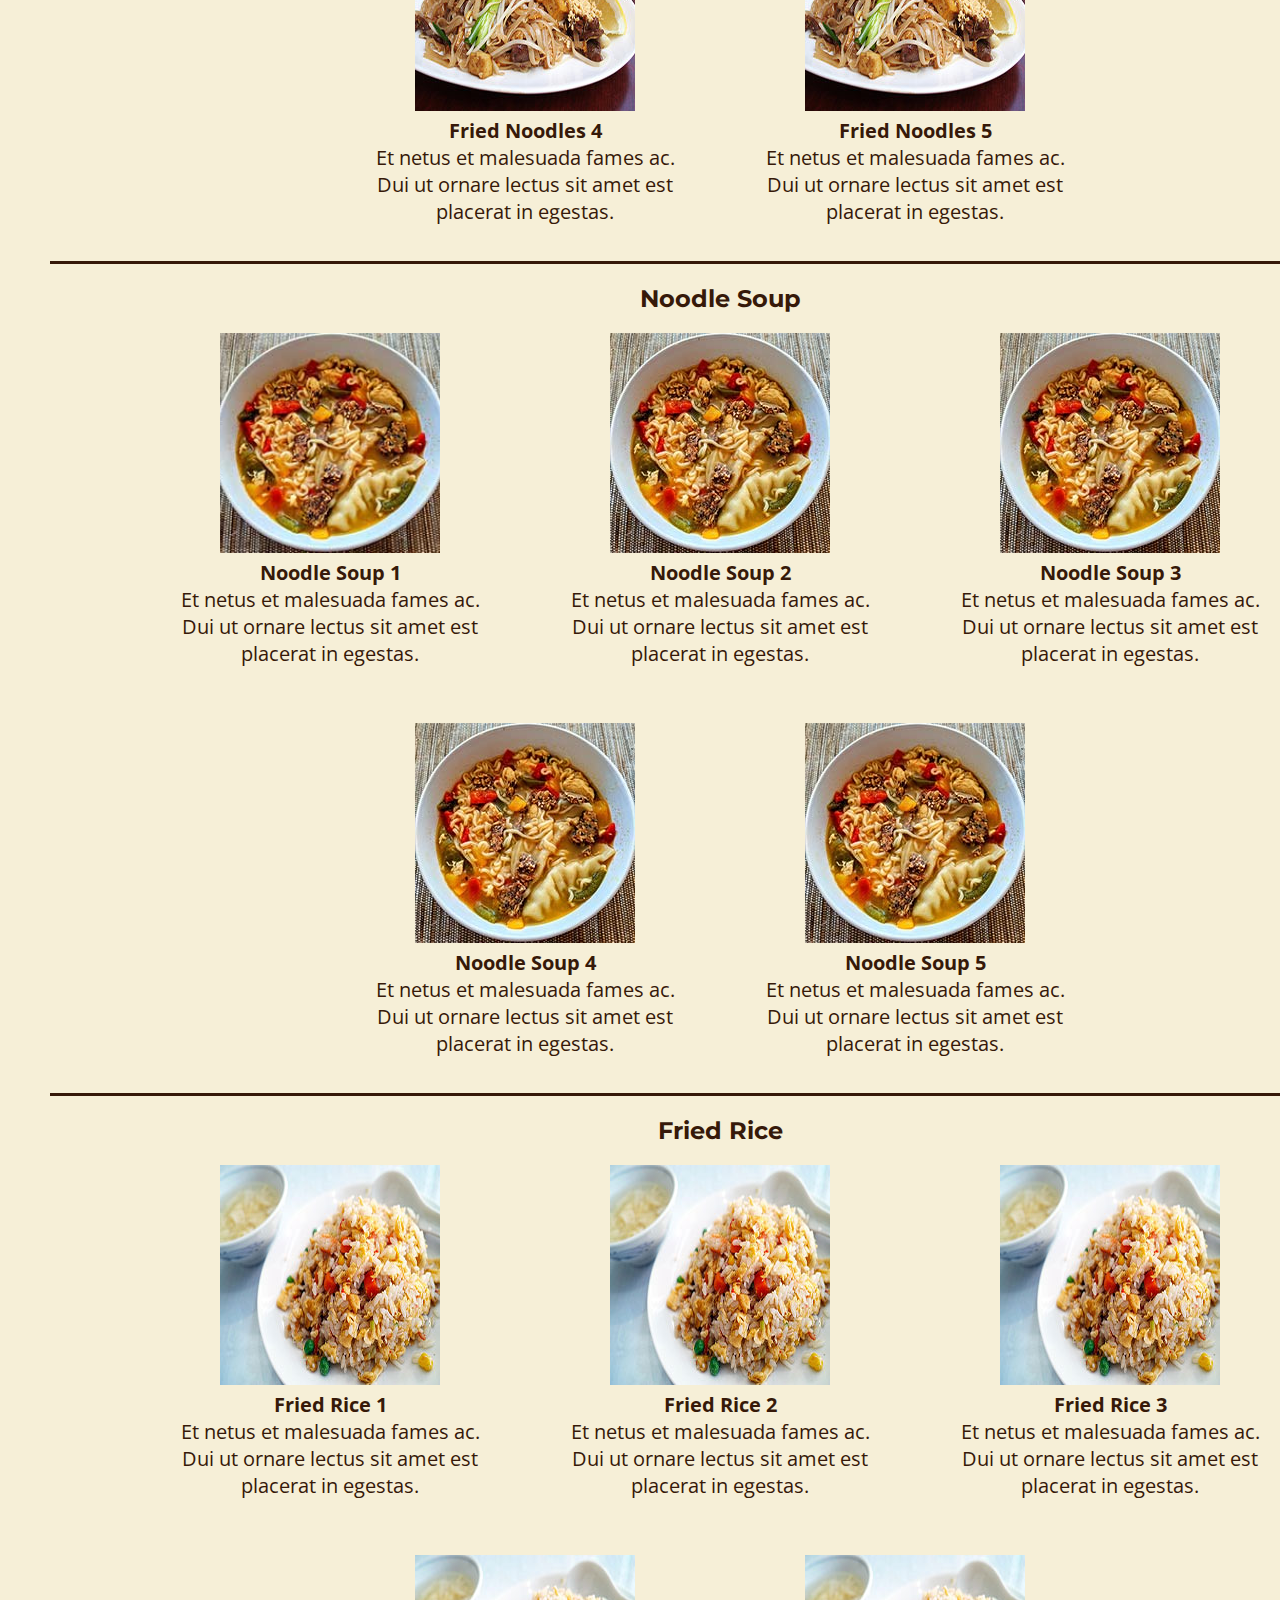
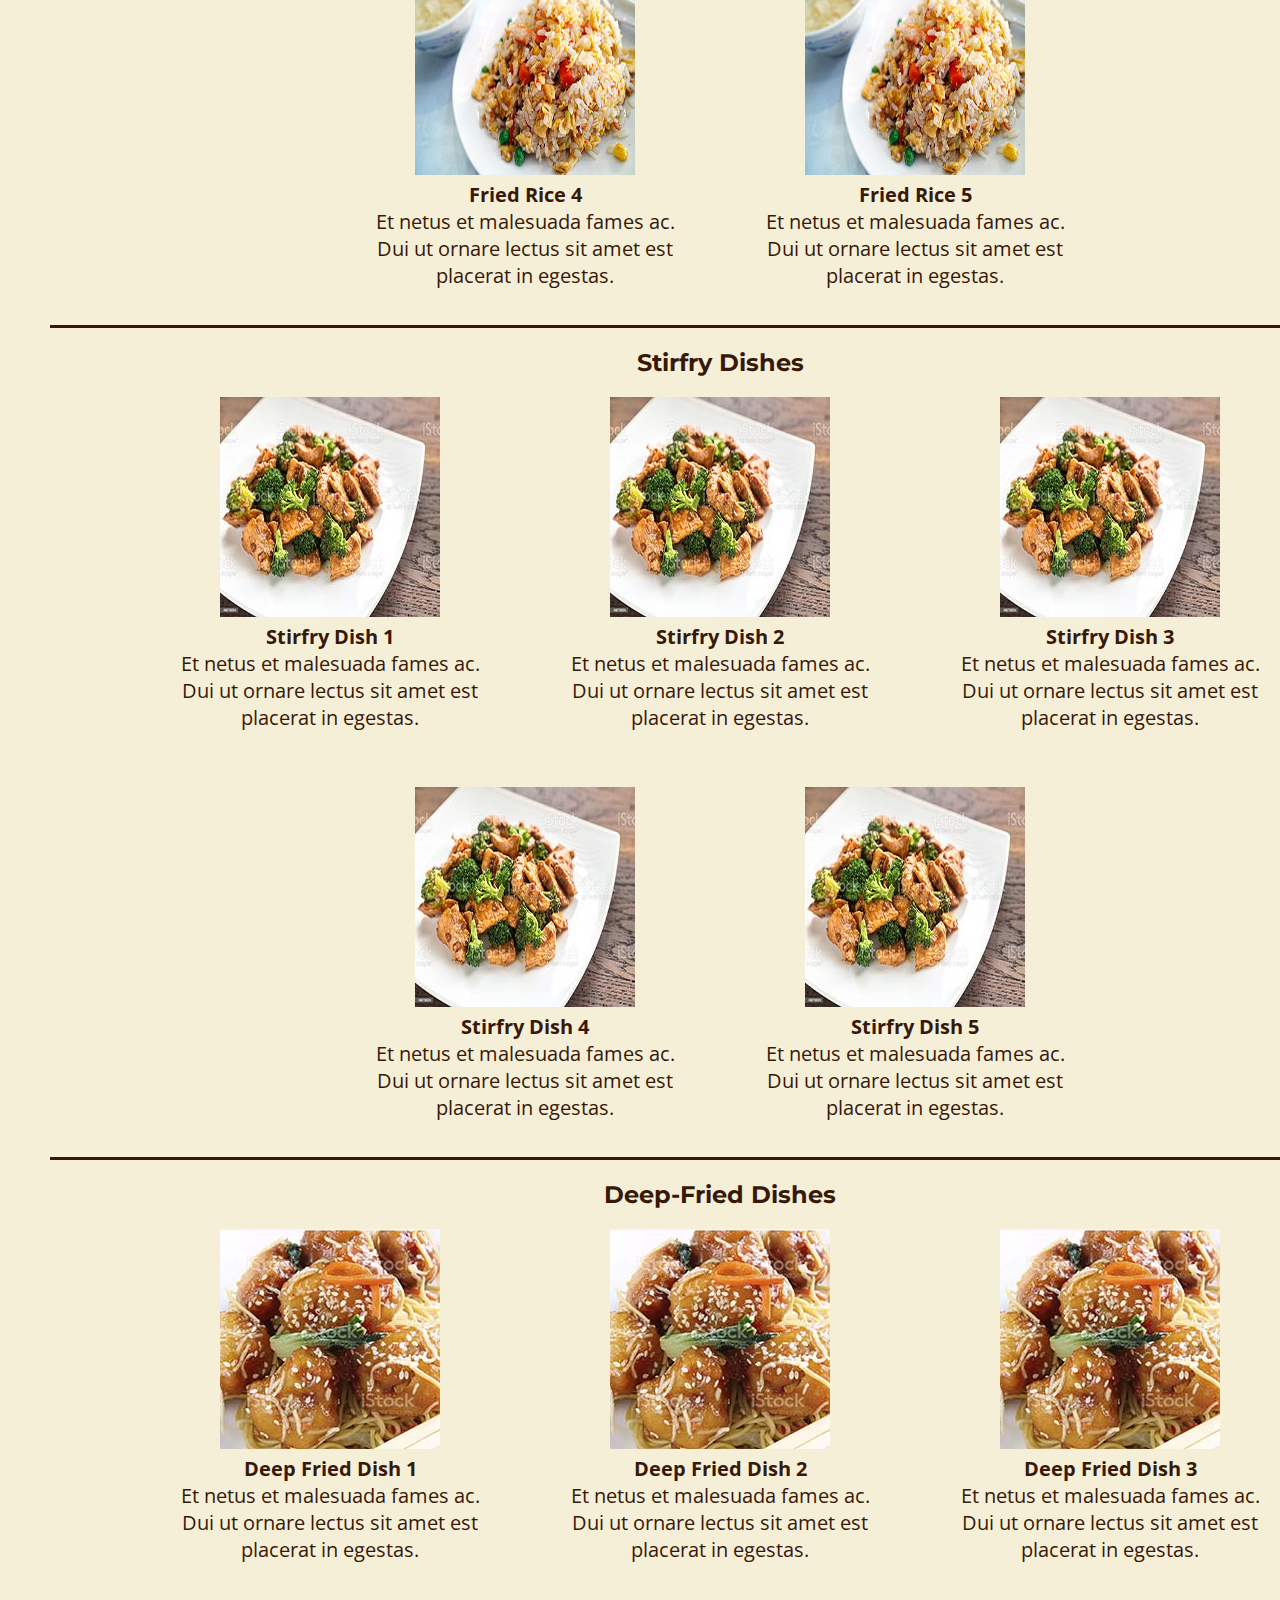
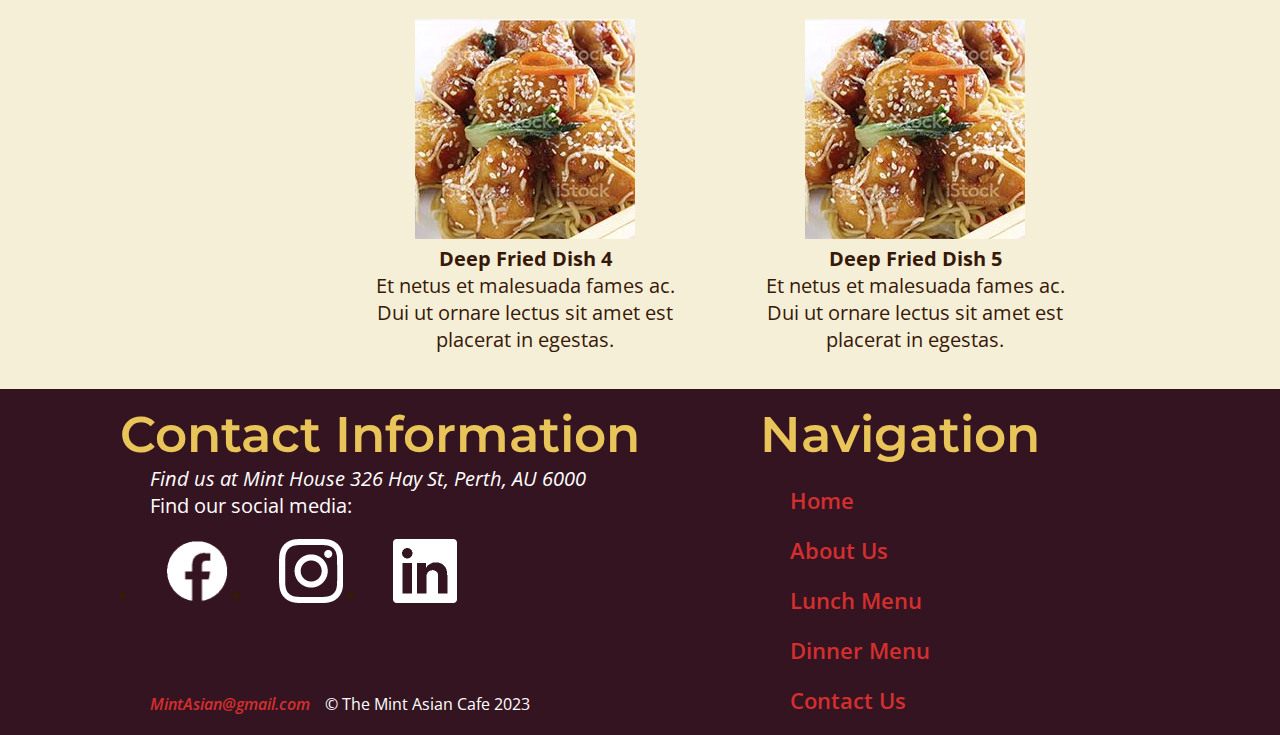
<file: menu.html>
<!DOCTYPE html>
<html lang="en">
<head>
    <meta charset="UTF-8">
    <title>The Mint Asian Cafe | Lunch Menu</title>
    <link rel="icon" href="img/mint_logo_sm.png" type="image/png" sizes="16x16">
    <link rel="stylesheet" href="css.css">
</head>

<body>

<div class="wrapper">

    <!--HEADER-->

    <header>

        <h1>The Mint Asian Cafe</h1>
        <h2>Our Menu</h2>
        <a href="index.html" title="Home">
            <img src="img/mint_logo.png" alt="Mint Asian Cafe Logo" width="128" height="128" class="logo_image">
        </a>

        <!-- NAVIGATION. Navigation is placed at the top for ease of use. There will also be secondary navigation at the footer. -->
        <nav id="top_menu">
            <ul>
                <li><a href="index.html">Home</a></li>
                <li><a href="about.html" title="About">About Us</a></li>
                <li><span>Lunch Menu</span></li>
                <li><a href="menu_night.html" title="About">Dinner Menu</a></li>
                <li><a href="find.html" title="Contact Us">Find Us</a></li>
            </ul>
        </nav>

        <!-- BANNER IMAGE. As my secondary audience comprises of tourists, who may not be fluent in English, the first image is of the cafe's cuisine, to introduce others to food. -->

        <img src="img/lunch_menu_banner.jpg" alt="Mint Asian Cafe Image Banner" width="1440" height="512">

    </header>

    <!--MAIN CONTENT AREA - Lunch Menu-->

    <main class="menu_wrapper">

        <!--A wrapper here is used to define any CSS changes that apply to all the main content such as margins. The menu behaves very
        different to the opening statement, so they are different classes. This is used since this menu behaves different to how
        other main content functions in CSS>-->


        <article>

            <section>
                
                <h2><strong>Lunch Menu</strong></h2>

                <!--The link to the dinner menu is very important, and is emphasised to show that is is important to the
                page, and that readers and website must read it.-->

                <em>For the dinner menu, please <a href="menu_night.html">click here.</a></em>

                <p>Consequat interdum varius sit amet mattis vulputate. At imperdiet dui accumsan sit amet nulla. 
                    Purus sit amet volutpat consequat mauris nunc. Lorem ipsum dolor sit amet, consectetur adipiscing elit, sed do eiusmod tempor incididunt ut labore et dolore magna aliqua.
                    Nibh praesent tristique magna sit. Massa ultricies mi quis hendrerit dolor magna.<br>

                    <!--An optiuon for an image based menu is given below, for offline reading-->

                    <a href="doc/lunch_menu.pdf">Download the PDF for the lunch menu here.</a>
                </p>

            </section>

        </article>

        <article>

            <!--All lists are unordered, as dishes don't need to be ordered. The heading is h3, as it is not as important
            as the title of the page or website, and merely sub-categories. Each section makes no sense on its own, but comes together
            as a menu article.
        
            The class is being used in CSS to display the menu items in a flexbox display. Because the h3 is meant to be a block
            element, it is applied onto the ul instead. As there's multiple parts of the menu, it is selected with a class.-->

            <section>

                <h3><b>Appetisers</b></h3>
        
                <ul class="menu">
                    <li>
                        <img src="img/menu_appetiser_1.jpg" alt="Appetiser 1" width = "220" height = "220">
                        <p><b>Appetiser 1</b><br>
                            Et netus et malesuada fames ac. Dui ut ornare lectus sit amet est placerat in egestas.
                        </p>
                    </li>
                    <li>
                        <img src="img/menu_appetiser_2.jpg" alt="Appetiser 2" width = "220" height = "220">
                        <p><b>Appetiser 2</b><br>
                            Et netus et malesuada fames ac. Dui ut ornare lectus sit amet est placerat in egestas.
                        </p>
                    </li>
                    <li>
                        <img src="img/menu_appetiser_3.jpg" alt="Appetiser 3" width = "220" height = "220">
                        <p><b>Appetiser 3</b><br>
                            Et netus et malesuada fames ac. Dui ut ornare lectus sit amet est placerat in egestas.
                        </p>
                    </li>
                    <li>
                        <img src="img/menu_appetiser_4.jpg" alt="Appetiser 4" width = "220" height = "220">
                        <p><b>Appetiser 4</b><br>
                            Et netus et malesuada fames ac. Dui ut ornare lectus sit amet est placerat in egestas.
                        </p>
                    </li>
                    <li>
                        <img src="img/menu_appetiser_5.jpg" alt="Appetiser 5" width = "220" height = "220">
                        <p><b>Appetiser 5</b><br>
                            Et netus et malesuada fames ac. Dui ut ornare lectus sit amet est placerat in egestas.
                        </p>
                    </li>
                </ul>

            </section>
            <section>

                <h3><b>Soup</b></h3>

                <ul class="menu">
                    
                    
                    <li>
                        <img src="img/menu_soup_1.jpg" alt="Soup 1" width = "220" height = "220">
                        <p><b>Soup 1</b><br>
                            Et netus et malesuada fames ac. Dui ut ornare lectus sit amet est placerat in egestas.
                        </p>
                    </li>
                    <li>
                        <img src="img/menu_soup_2.jpg" alt="Soup 2" width = "220" height = "220">
                        <p><b>Soup 2</b><br>
                            Et netus et malesuada fames ac. Dui ut ornare lectus sit amet est placerat in egestas.
                        </p>
                    </li>
                    <li>
                        <img src="img/menu_soup_3.jpg" alt="Soup 3" width = "220" height = "220">
                        <p><b>Soup 3</b><br>
                            Et netus et malesuada fames ac. Dui ut ornare lectus sit amet est placerat in egestas.
                        </p>
                    </li>
                    <li>
                        <img src="img/menu_soup_4.jpg" alt="Soup 4" width = "220" height = "220">
                        <p><b>Soup 4</b><br>
                            Et netus et malesuada fames ac. Dui ut ornare lectus sit amet est placerat in egestas.
                        </p>
                    </li>
                    <li>
                        <img src="img/menu_soup_5.jpg" alt="Soup 5" width = "220" height = "220">
                        <p><b>Soup 5</b><br>
                            Et netus et malesuada fames ac. Dui ut ornare lectus sit amet est placerat in egestas.
                        </p>
                    </li>
                </ul>
            </section>
            <section>

                <h3><b>Fried Noodles</b></h3>

                <ul class="menu">
                    
                    <li>
                        <img src="img/menu_fried_noodles_1.jpg" alt="Fried Noodles 1" width = "220" height = "220">
                        <p><b>Fried Noodles 1</b><br>
                            Et netus et malesuada fames ac. Dui ut ornare lectus sit amet est placerat in egestas.
                        </p>
                    </li>
                    <li>
                        <img src="img/menu_fried_noodles_2.jpg" alt="Fried Noodles 2" width = "220" height = "220">
                        <p><b>Fried Noodles  2</b><br>
                            Et netus et malesuada fames ac. Dui ut ornare lectus sit amet est placerat in egestas.
                        </p>
                    </li>
                    <li>
                        <img src="img/menu_fried_noodles_3.jpg" alt="Fried Noodles 3" width = "220" height = "220">
                        <p><b>Fried Noodles  3</b><br>
                            Et netus et malesuada fames ac. Dui ut ornare lectus sit amet est placerat in egestas.
                        </p>
                    </li>
                    <li>
                        <img src="img/menu_fried_noodles_4.jpg" alt="Fried Noodles 4" width = "220" height = "220">
                        <p><b>Fried Noodles  4</b><br>
                            Et netus et malesuada fames ac. Dui ut ornare lectus sit amet est placerat in egestas.
                        </p>
                    </li>
                    <li>
                        <img src="img/menu_fried_noodles_5.jpg" alt="Fried Noodles 5" width = "220" height = "220">
                        <p><b>Fried Noodles  5</b><br>
                            Et netus et malesuada fames ac. Dui ut ornare lectus sit amet est placerat in egestas.
                        </p>
                    </li>
                </ul>

            </section>
            <section>

                <h3><b>Noodle Soup</b></h3>

                <ul class="menu">
                    
                    <li>
                        <img src="img/menu_noodle_soup_1.jpg" alt="Noodle Soup 1" width = "220" height = "220">
                        <p><b>Noodle Soup 1</b><br>
                            Et netus et malesuada fames ac. Dui ut ornare lectus sit amet est placerat in egestas.
                        </p>
                    </li>
                    <li>
                        <img src="img/menu_noodle_soup_2.jpg" alt="Noodle Soup 2" width = "220" height = "220">
                        <p><b>Noodle Soup 2</b><br>
                            Et netus et malesuada fames ac. Dui ut ornare lectus sit amet est placerat in egestas.
                        </p>
                    </li>
                    <li>
                        <img src="img/menu_noodle_soup_3.jpg" alt="Noodle Soup 3" width = "220" height = "220">
                        <p><b>Noodle Soup 3</b><br>
                            Et netus et malesuada fames ac. Dui ut ornare lectus sit amet est placerat in egestas.
                        </p>
                    </li>
                    <li>
                        <img src="img/menu_noodle_soup_4.jpg" alt="Noodle Soup 4" width = "220" height = "220">
                        <p><b>Noodle Soup 4</b><br>
                            Et netus et malesuada fames ac. Dui ut ornare lectus sit amet est placerat in egestas.
                        </p>
                    </li>
                    <li>
                        <img src="img/menu_noodle_soup_5.jpg" alt="Noodle Soup 5" width = "220" height = "220">
                        <p><b>Noodle Soup 5</b><br>
                            Et netus et malesuada fames ac. Dui ut ornare lectus sit amet est placerat in egestas.
                        </p>
                    </li>
                </ul>
            </section>
            <section>

                <h3><b>Fried Rice</b></h3>

                <ul class="menu">
                    
                    
                    <li>
                        <img src="img/menu_fried_rice_1.jpg" alt="Fried Rice 1" width = "220" height = "220">
                        <p><b>Fried Rice 1</b><br>
                            Et netus et malesuada fames ac. Dui ut ornare lectus sit amet est placerat in egestas.
                        </p>
                    </li>
                    <li>
                        <img src="img/menu_fried_rice_2.jpg" alt="Fried Rice 2" width = "220" height = "220">
                        <p><b>Fried Rice 2</b><br>
                            Et netus et malesuada fames ac. Dui ut ornare lectus sit amet est placerat in egestas.
                        </p>
                    </li>
                    <li>
                        <img src="img/menu_fried_rice_3.jpg" alt="Fried Rice 3" width = "220" height = "220">
                        <p><b>Fried Rice 3</b><br>
                            Et netus et malesuada fames ac. Dui ut ornare lectus sit amet est placerat in egestas.
                        </p>
                    </li>
                    <li>
                        <img src="img/menu_fried_rice_4.jpg" alt="Fried Rice 4" width = "220" height = "220">
                        <p><b>Fried Rice 4</b><br>
                            Et netus et malesuada fames ac. Dui ut ornare lectus sit amet est placerat in egestas.
                        </p>
                    </li>
                    <li>
                        <img src="img/menu_fried_rice_5.jpg" alt="Fried Rice 5" width = "220" height = "220">
                        <p><b>Fried Rice 5</b><br>
                            Et netus et malesuada fames ac. Dui ut ornare lectus sit amet est placerat in egestas.
                        </p>
                    </li>
                </ul>
            </section>
            <section>

                <h3><b>Stirfry Dishes</b></h3>

                <ul class="menu">
                
                    <li>
                        <img src="img/menu_stir_fry_1.jpg" alt="Stir Fry Dish 1" width = "220" height = "220">
                        <p><b>Stirfry Dish 1</b><br>
                            Et netus et malesuada fames ac. Dui ut ornare lectus sit amet est placerat in egestas.
                        </p>
                    </li>
                    <li>
                        <img src="img/menu_stir_fry_2.jpg" alt="Stir Fry Dish 2" width = "220" height = "220">
                        <p><b>Stirfry Dish 2</b><br>
                            Et netus et malesuada fames ac. Dui ut ornare lectus sit amet est placerat in egestas.
                        </p>
                    </li>
                    <li>
                        <img src="img/menu_stir_fry_3.jpg" alt="Stir Fry Dish 3" width = "220" height = "220">
                        <p><b>Stirfry Dish 3</b><br>
                            Et netus et malesuada fames ac. Dui ut ornare lectus sit amet est placerat in egestas.
                        </p>
                    </li>
                    <li>
                        <img src="img/menu_stir_fry_4.jpg" alt="Stir Fry Dish 4" width = "220" height = "220">
                        <p><b>Stirfry Dish 4</b><br>
                            Et netus et malesuada fames ac. Dui ut ornare lectus sit amet est placerat in egestas.
                        </p>
                    </li>
                    <li>
                        <img src="img/menu_stir_fry_5.jpg" alt="Stir Fry Dish 5" width = "220" height = "220">
                        <p><b>Stirfry Dish 5</b><br>
                            Et netus et malesuada fames ac. Dui ut ornare lectus sit amet est placerat in egestas.
                        </p>
                    </li>
                </ul>
            </section>
            <section>

                <h3><b>Deep-Fried Dishes</b></h3>

                <ul class="menu">
                    
                    <li>
                        <img src="img/menu_deep_fried_1.jpg" alt="Deep Fried Dish 1" width = "220" height = "220">
                        <p><b>Deep Fried Dish 1</b><br>
                            Et netus et malesuada fames ac. Dui ut ornare lectus sit amet est placerat in egestas.
                        </p>
                    </li>
                    <li>
                        <img src="img/menu_deep_fried_2.jpg" alt="Deep Fried Dish 2" width = "220" height = "220">
                        <p><b>Deep Fried Dish 2</b><br>
                            Et netus et malesuada fames ac. Dui ut ornare lectus sit amet est placerat in egestas.
                        </p>
                    </li>
                    <li>
                        <img src="img/menu_deep_fried_3.jpg" alt="Deep Fried Dish 3" width = "220" height = "220">
                        <p><b>Deep Fried Dish 3</b><br>
                            Et netus et malesuada fames ac. Dui ut ornare lectus sit amet est placerat in egestas.
                        </p>
                    </li>
                    <li>
                        <img src="img/menu_deep_fried_4.jpg" alt="Deep Fried Dish 4" width = "220" height = "220">
                        <p><b>Deep Fried Dish 4</b><br>
                            Et netus et malesuada fames ac. Dui ut ornare lectus sit amet est placerat in egestas.
                        </p>
                    </li>
                    <li>
                        <img src="img/menu_deep_fried_5.jpg" alt="Deep Fried Dish 5" width = "220" height = "220">
                        <p><b>Deep Fried Dish 5</b><br>
                            Et netus et malesuada fames ac. Dui ut ornare lectus sit amet est placerat in egestas.
                        </p>
                    </li>
                </ul>

            </section>

        </article>

    </main>

    <!--FOOTER-->

    <footer>

        <section>

            <h2>Contact Information</h2>

            <address>

                <p><i>Find us at Mint House 326 Hay St, Perth, AU 6000</i></p>
            </address>

            <p>Find our social media:</p>


            <ul class="nav_contact">
                <li><a href="https://www.facebook.com/"  title="Mint Asian Cafe Facebook" rel="external" target="_blank">
                    <img src="img/facebook_logo.png" alt="Facebook Logo Link" width ="64" height="64">
                </a>
                </li>
                <li>
                    <a href="https://www.instagram.com/"  title="Mint Asian Cafe Instagram" rel="external" target="_blank">
                    <img src="img/instagram_logo.png" alt="Instagram Logo Link" width ="64" height="64">
                    </a>
                </li>
                <li>
                    <a href="https://www.linkedin.com"  title="Mint Asian Cafe LinkedIn" rel="external" target="_blank">
                    <img src="img/linkedin_logo.png" alt="Instagram Logo Link" width ="64" height="64">
                    </a>
                </li>
            </ul>

        </section>

        <section>
            <h2>Navigation</h2>
            <nav>
                <ul>
                    <li><a href="index.html">Home</a></li>
                    <li><a href="about.html" title="About">About Us</a></li>
                    <li><a href="#top_menu" title="Lunch Menu">Lunch Menu</a></li>
                    <li><a href="night_menu.html" title="Dinner Menu">Dinner Menu</a></li>
                    <li><a href="find.html" title="Contact Us">Contact Us</a></li>
                </ul>
            </nav>
        </section>

        <div class="bottom_footer">
            <p><i><a href="mailto:mintasian@gmail.com">MintAsian@gmail.com</a></i></p>
            <p >&copy; The Mint Asian Cafe 2023</p>
        </div>

    </footer>

</div>
    
</body>

</html>
</file>
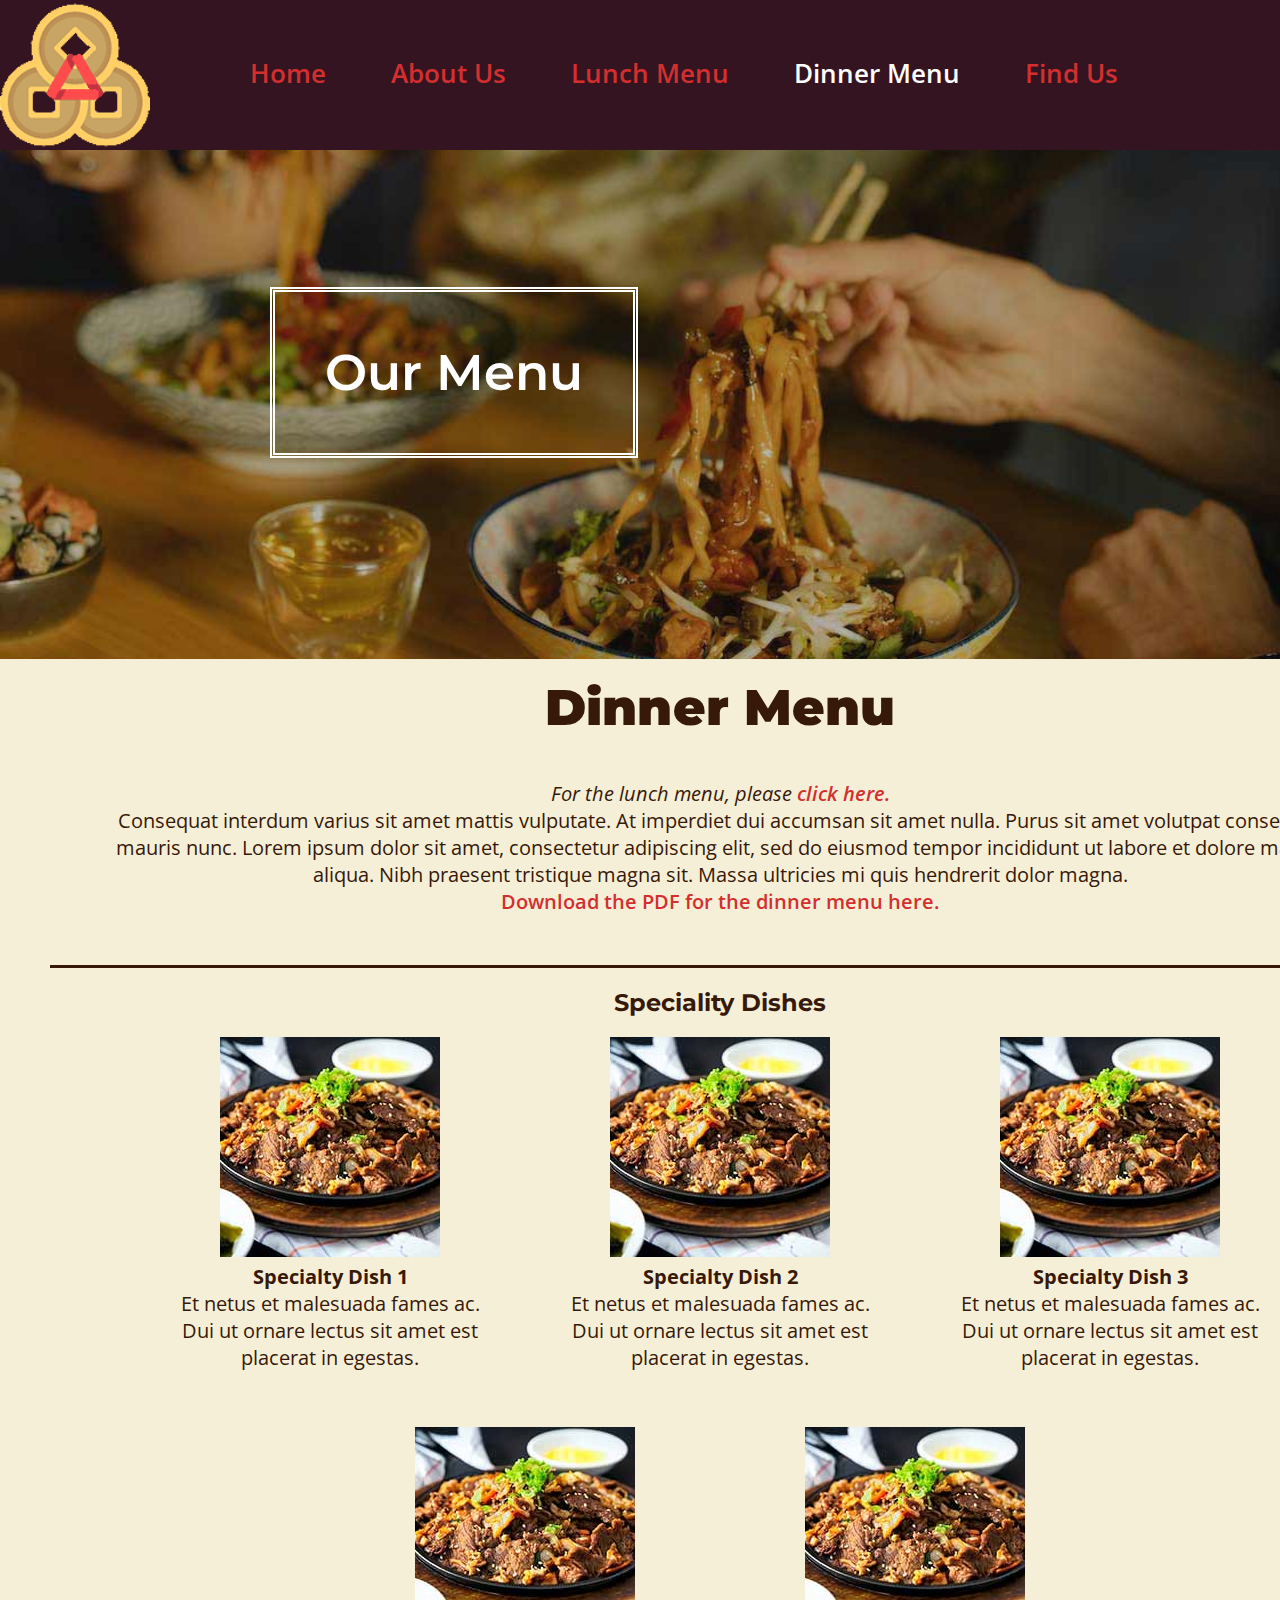
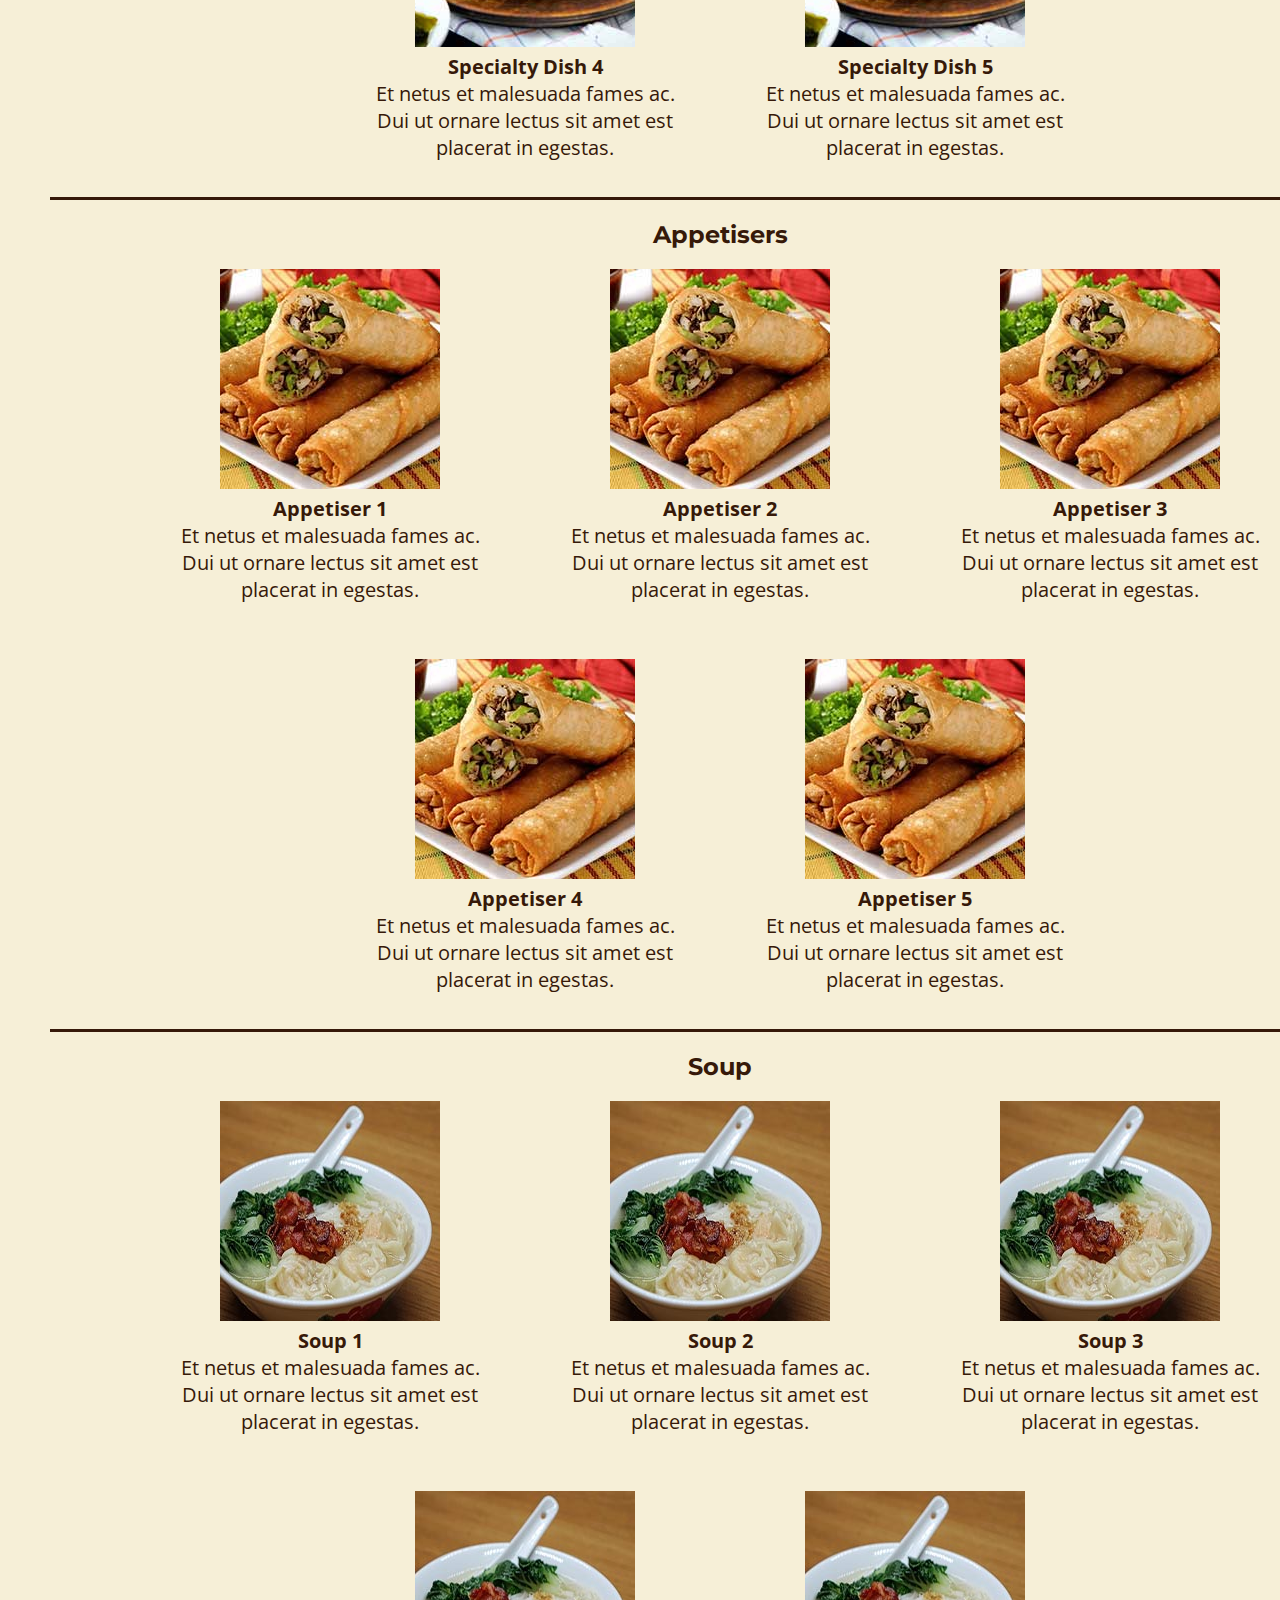
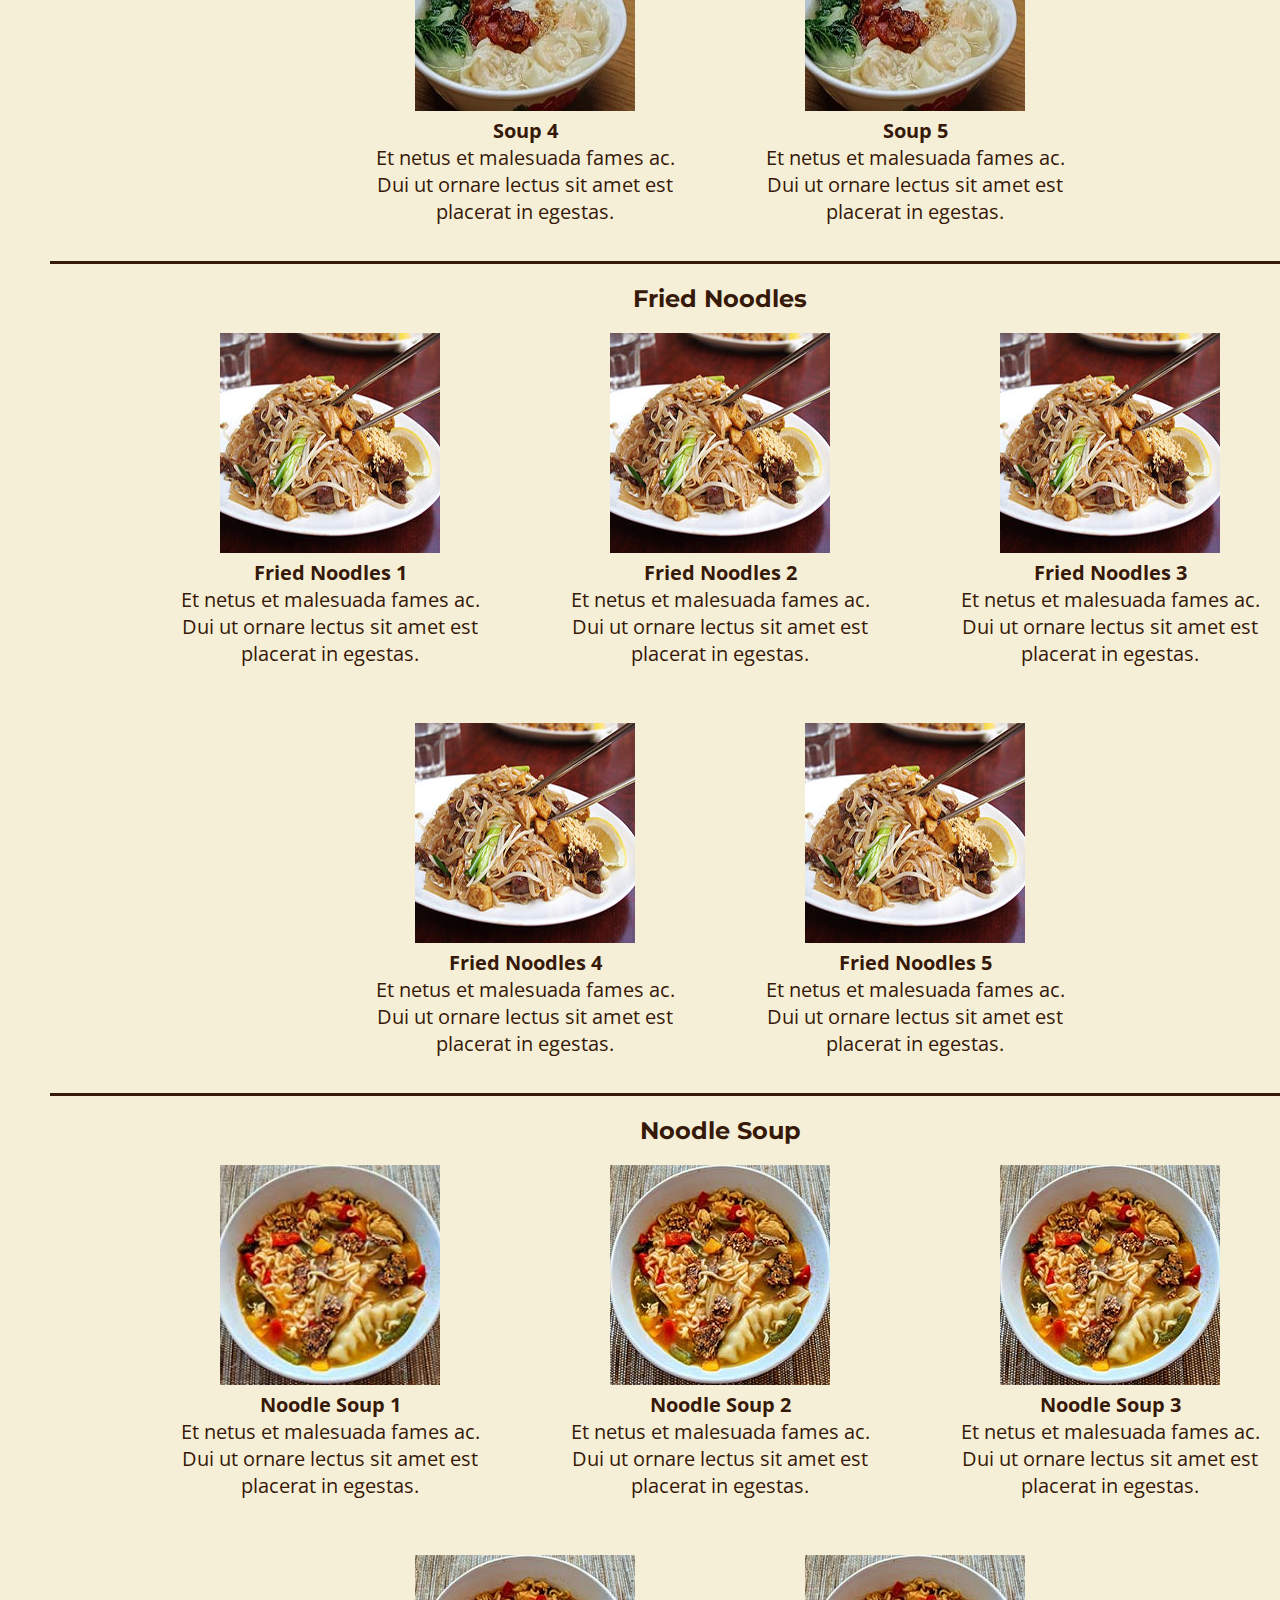
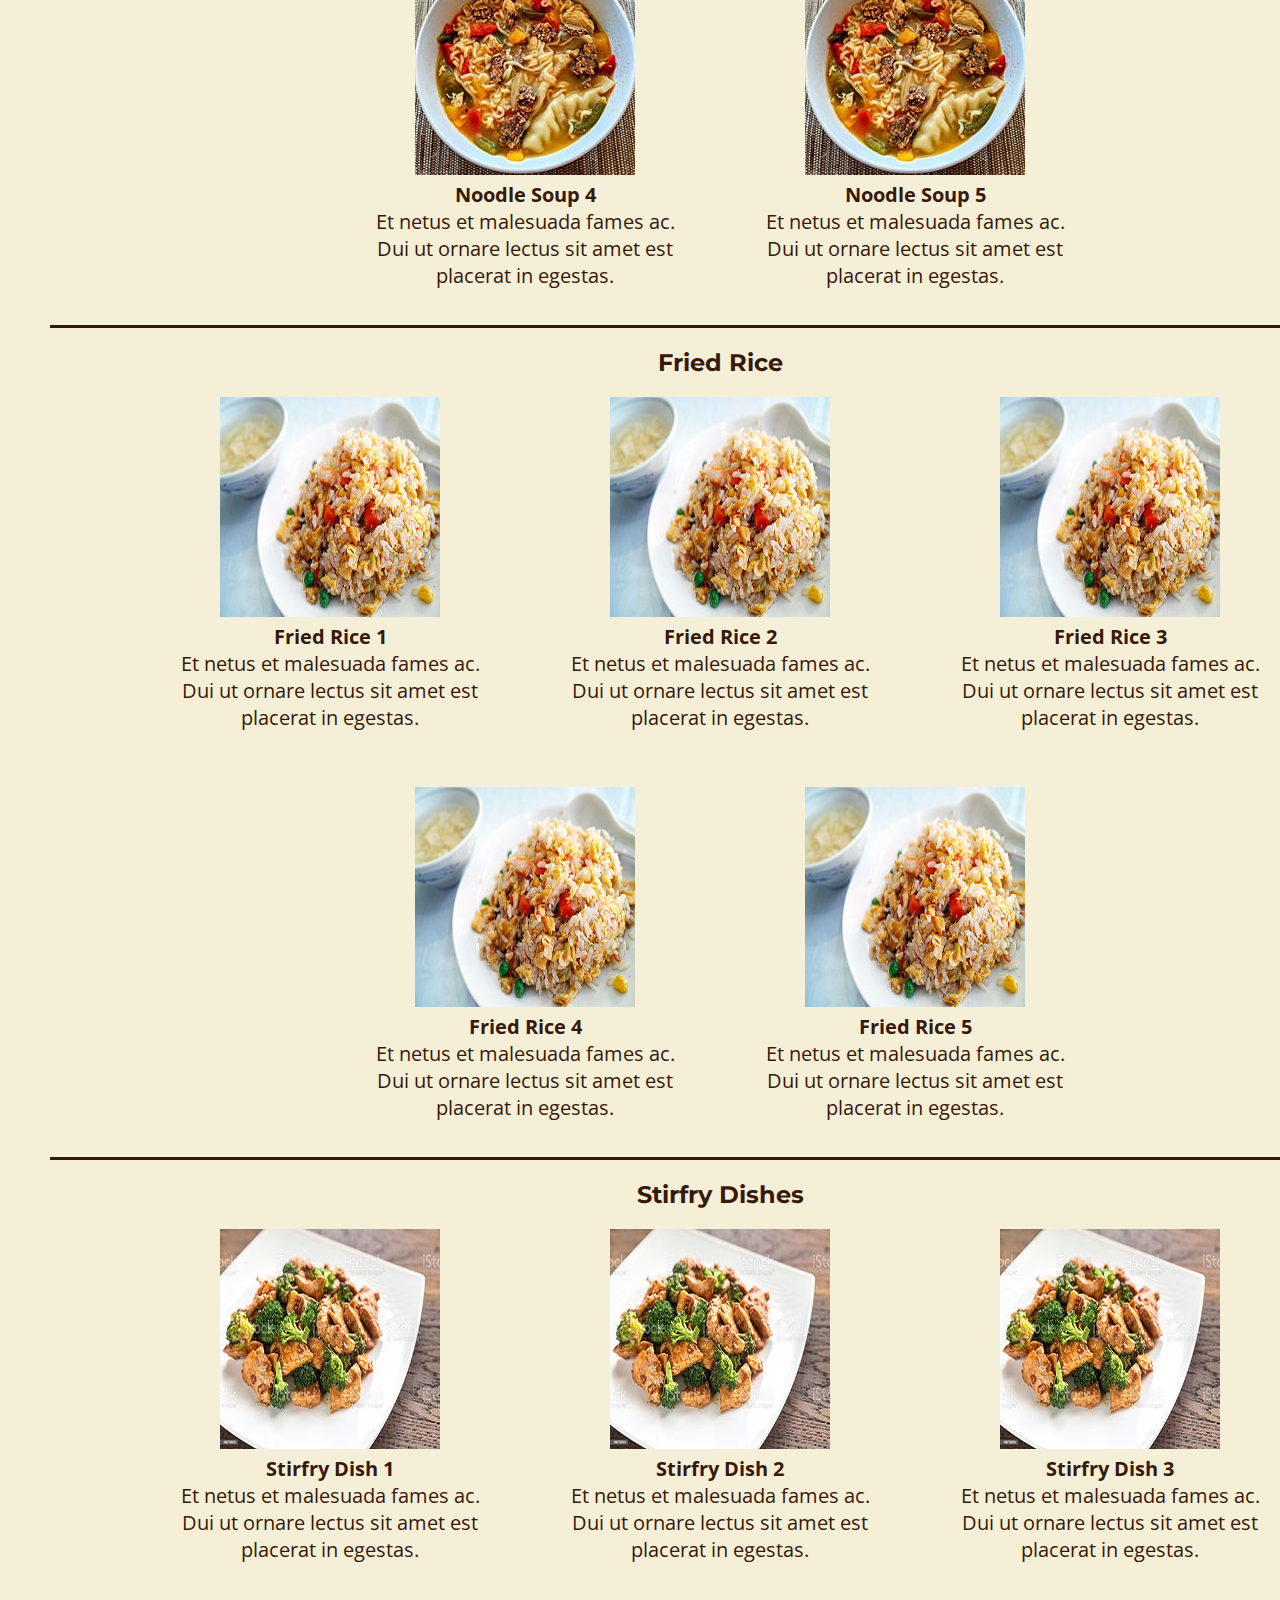
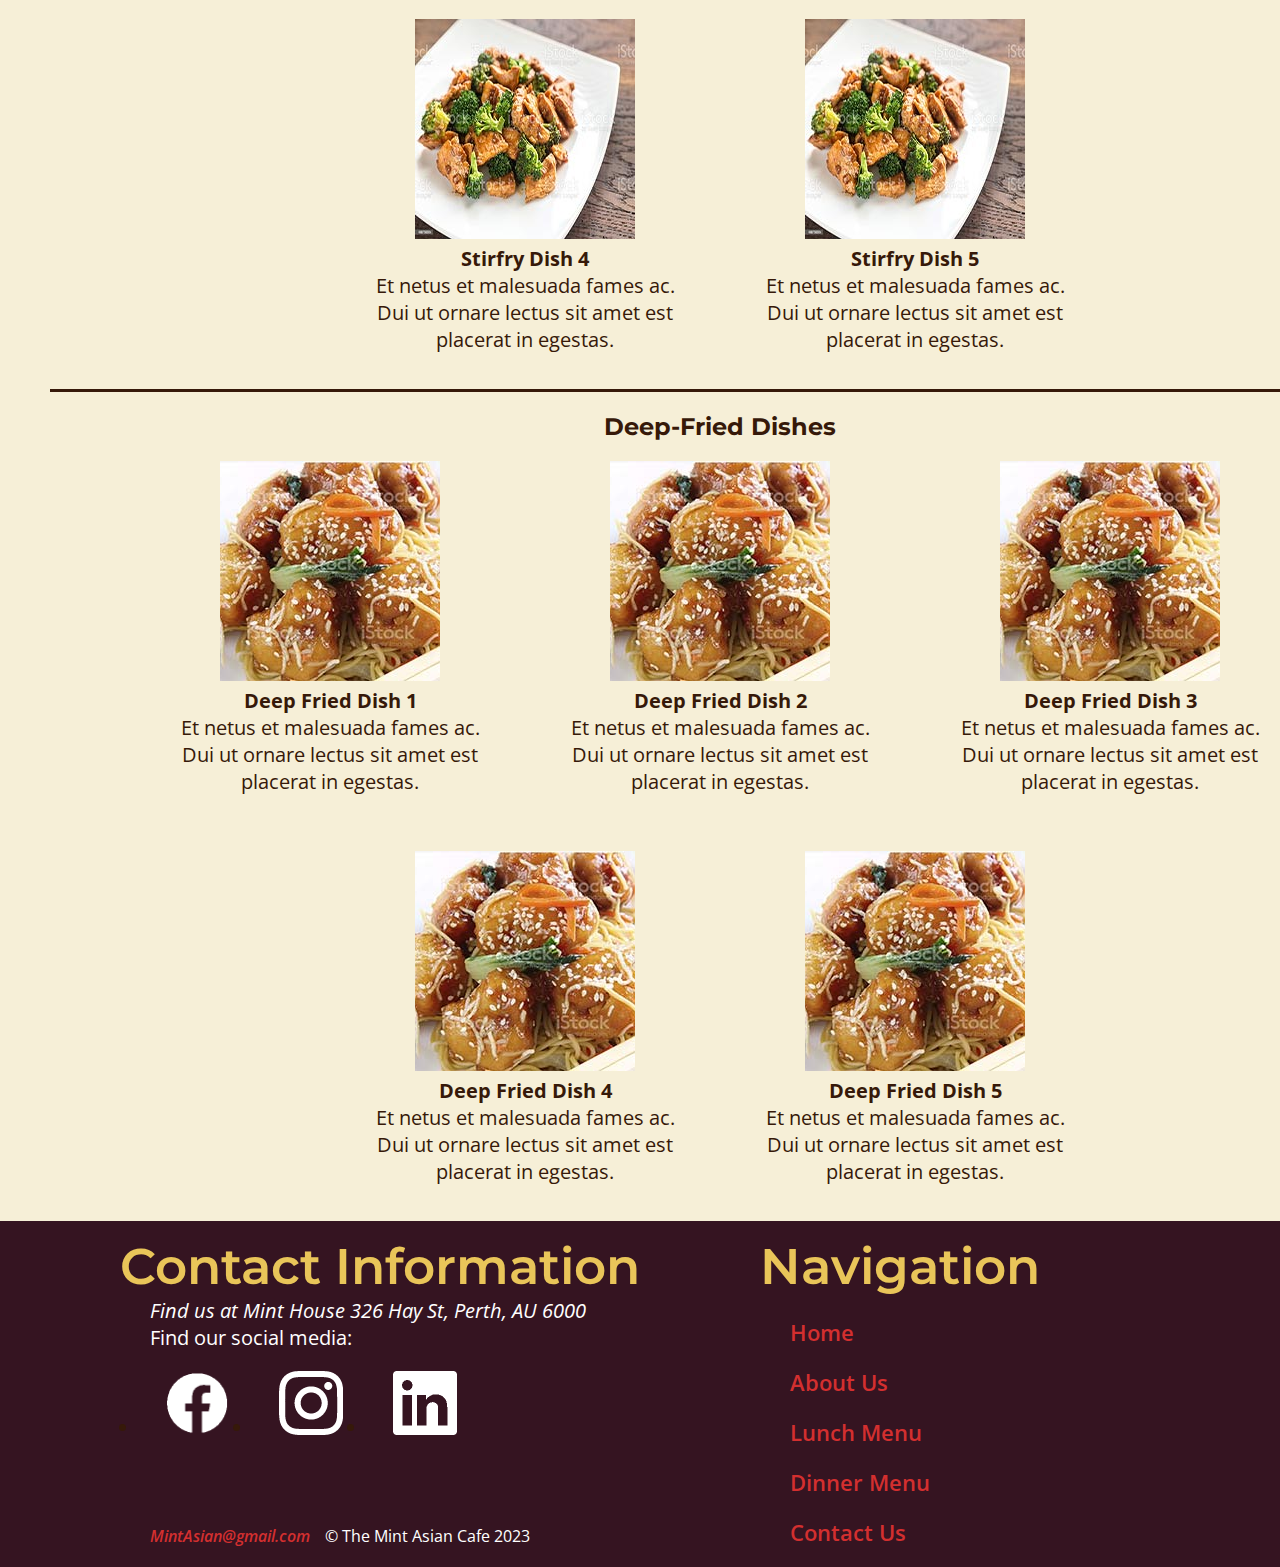
<file: menu_night.html>
<!DOCTYPE html>
<html lang="en">
<head>
    <meta charset="UTF-8">
    <title>The Mint Asian Cafe | Dinner Menu</title>
    <link rel="icon" href="img/mint_logo_sm.png" type="image/png" sizes="16x16">
    <link rel="stylesheet" href="css.css">
</head>

<body>

<div class="wrapper">

    <!--HEADER-->

    <header>

        <h1>The Mint Asian Cafe</h1>
        <h2>Our Menu</h2>
        <a href="index.html" title="Home">
            <img src="img/mint_logo.png" alt="Mint Asian Cafe Logo" width="128" height="128" class="logo_image">
        </a>

        <!-- NAVIGATION. Navigation is placed at the top for ease of use. There will also be secondary navigation at the footer. -->
        <nav id="top_night_menu">
            <ul>
                <li><a href="index.html" title="Home">Home</a></li>
                <li><a href="about.html" title="About">About Us</a></li>
                <li><a href="menu.html" title="Lunch Menu">Lunch Menu</a></li>
                <li><span>Dinner Menu</span></li>
                <li><a href="find.html" title="Contact Us">Find Us</a></li>
            </ul>
        </nav>

        <!-- BANNER IMAGE. As my secondary audience comprises of tourists, who may not be fluent in English, the first image is of the cafe's cuisine, to introduce others to food. -->

        <img src="img/dinner_menu_banner.jpg" alt="Mint Asian Cafe Image Banner" width="1440" height="512">

    </header>

    <!--MAIN CONTENT AREA - Dinner Menu-->

    <main class="menu_wrapper">

        <!--This menu uses the same wrapper and menu as the lunch menu page (hence the use of class, to apply
        to multiple elements.) This is done so for ease of use, as there's no significant difference asides
        from an additional menu section, so creating entirely new menu_night_wrappers and night_menu would
        be redundant.-->

        <article>

            <section>
                
                <h2><strong>Dinner Menu</strong></h2>

                <em>For the lunch menu, please <a href="menu.html">click here.</a></em>

                <p>Consequat interdum varius sit amet mattis vulputate. At imperdiet dui accumsan sit amet nulla. 
                    Purus sit amet volutpat consequat mauris nunc. Lorem ipsum dolor sit amet, consectetur adipiscing elit, sed do eiusmod tempor incididunt ut labore et dolore magna aliqua.
                    Nibh praesent tristique magna sit. Massa ultricies mi quis hendrerit dolor magna.<br>

                    <a href="doc/dinner_menu.pdf">Download the PDF for the dinner menu here.</a>
                </p>

            </section>

        </article>

        <article>

            <section>

                <h3><b>Speciality Dishes</b></h3>
        
                <ul class="menu">
                    
                    <li>
                        <img src="img/menu_specialty_dish_1.jpg" alt="Speciality 1" width = "220" height = "220">
                        <p><b>Specialty Dish 1</b><br>
                            Et netus et malesuada fames ac. Dui ut ornare lectus sit amet est placerat in egestas.
                        </p>
                    </li>
                    <li>
                        <img src="img/menu_specialty_dish_2.jpg" alt="Speciality 2" width = "220" height = "220">
                        <p><b>Specialty Dish 2</b><br>
                            Et netus et malesuada fames ac. Dui ut ornare lectus sit amet est placerat in egestas.
                        </p>
                    </li>
                    <li>
                        <img src="img/menu_specialty_dish_3.jpg" alt="Speciality 3" width = "220" height = "220">
                        <p><b>Specialty Dish 3</b><br>
                            Et netus et malesuada fames ac. Dui ut ornare lectus sit amet est placerat in egestas.
                        </p>
                    </li>
                    <li>
                        <img src="img/menu_specialty_dish_4.jpg" alt="Speciality 4" width = "220" height = "220">
                        <p><b>Specialty Dish 4</b><br>
                            Et netus et malesuada fames ac. Dui ut ornare lectus sit amet est placerat in egestas.
                        </p>
                    </li>
                    <li>
                        <img src="img/menu_specialty_dish_5.jpg" alt="Speciality 5" width = "220" height = "220">
                        <p><b>Specialty Dish 5</b><br>
                            Et netus et malesuada fames ac. Dui ut ornare lectus sit amet est placerat in egestas.
                        </p>
                    </li>
                </ul>

            </section>

            <section>

                <h3><b>Appetisers</b></h3>
        
                <ul class="menu">
                    
                    <li>
                        <img src="img/menu_appetiser_1.jpg" alt="Appetiser 1" width = "220" height = "220">
                        <p><b>Appetiser 1</b><br>
                            Et netus et malesuada fames ac. Dui ut ornare lectus sit amet est placerat in egestas.
                        </p>
                    </li>
                    <li>
                        <img src="img/menu_appetiser_2.jpg" alt="Appetiser 2" width = "220" height = "220">
                        <p><b>Appetiser 2</b><br>
                            Et netus et malesuada fames ac. Dui ut ornare lectus sit amet est placerat in egestas.
                        </p>
                    </li>
                    <li>
                        <img src="img/menu_appetiser_3.jpg" alt="Appetiser 3" width = "220" height = "220">
                        <p><b>Appetiser 3</b><br>
                            Et netus et malesuada fames ac. Dui ut ornare lectus sit amet est placerat in egestas.
                        </p>
                    </li>
                    <li>
                        <img src="img/menu_appetiser_4.jpg" alt="Appetiser 4" width = "220" height = "220">
                        <p><b>Appetiser 4</b><br>
                            Et netus et malesuada fames ac. Dui ut ornare lectus sit amet est placerat in egestas.
                        </p>
                    </li>
                    <li>
                        <img src="img/menu_appetiser_5.jpg" alt="Appetiser 5" width = "220" height = "220">
                        <p><b>Appetiser 5</b><br>
                            Et netus et malesuada fames ac. Dui ut ornare lectus sit amet est placerat in egestas.
                        </p>
                    </li>
                </ul>

            </section>
            <section>

                <h3><b>Soup</b></h3>

                <ul class="menu">
                    
                    <li>
                        <img src="img/menu_soup_1.jpg" alt="Soup 1" width = "220" height = "220">
                        <p><b>Soup 1</b><br>
                            Et netus et malesuada fames ac. Dui ut ornare lectus sit amet est placerat in egestas.
                        </p>
                    </li>
                    <li>
                        <img src="img/menu_soup_2.jpg" alt="Soup 2" width = "220" height = "220">
                        <p><b>Soup 2</b><br>
                            Et netus et malesuada fames ac. Dui ut ornare lectus sit amet est placerat in egestas.
                        </p>
                    </li>
                    <li>
                        <img src="img/menu_soup_3.jpg" alt="Soup 3" width = "220" height = "220">
                        <p><b>Soup 3</b><br>
                            Et netus et malesuada fames ac. Dui ut ornare lectus sit amet est placerat in egestas.
                        </p>
                    </li>
                    <li>
                        <img src="img/menu_soup_4.jpg" alt="Soup 4" width = "220" height = "220">
                        <p><b>Soup 4</b><br>
                            Et netus et malesuada fames ac. Dui ut ornare lectus sit amet est placerat in egestas.
                        </p>
                    </li>
                    <li>
                        <img src="img/menu_soup_5.jpg" alt="Soup 5" width = "220" height = "220">
                        <p><b>Soup 5</b><br>
                            Et netus et malesuada fames ac. Dui ut ornare lectus sit amet est placerat in egestas.
                        </p>
                    </li>
                </ul>
            </section>
            <section>

                <h3><b>Fried Noodles</b></h3>

                <ul class="menu">
                     
                    <li>
                        <img src="img/menu_fried_noodles_1.jpg" alt="Fried Noodles 1" width = "220" height = "220">
                        <p><b>Fried Noodles 1</b><br>
                            Et netus et malesuada fames ac. Dui ut ornare lectus sit amet est placerat in egestas.
                        </p>
                    </li>
                    <li>
                        <img src="img/menu_fried_noodles_2.jpg" alt="Fried Noodles 2" width = "220" height = "220">
                        <p><b>Fried Noodles  2</b><br>
                            Et netus et malesuada fames ac. Dui ut ornare lectus sit amet est placerat in egestas.
                        </p>
                    </li>
                    <li>
                        <img src="img/menu_fried_noodles_3.jpg" alt="Fried Noodles 3" width = "220" height = "220">
                        <p><b>Fried Noodles  3</b><br>
                            Et netus et malesuada fames ac. Dui ut ornare lectus sit amet est placerat in egestas.
                        </p>
                    </li>
                    <li>
                        <img src="img/menu_fried_noodles_4.jpg" alt="Fried Noodles 4" width = "220" height = "220">
                        <p><b>Fried Noodles  4</b><br>
                            Et netus et malesuada fames ac. Dui ut ornare lectus sit amet est placerat in egestas.
                        </p>
                    </li>
                    <li>
                        <img src="img/menu_fried_noodles_5.jpg" alt="Fried Noodles 5" width = "220" height = "220">
                        <p><b>Fried Noodles  5</b><br>
                            Et netus et malesuada fames ac. Dui ut ornare lectus sit amet est placerat in egestas.
                        </p>
                    </li>
                </ul>

            </section>
            <section>

                <h3><b>Noodle Soup</b></h3>

                <ul class="menu">
                    
                    <li>
                        <img src="img/menu_noodle_soup_1.jpg" alt="Noodle Soup 1" width = "220" height = "220">
                        <p><b>Noodle Soup 1</b><br>
                            Et netus et malesuada fames ac. Dui ut ornare lectus sit amet est placerat in egestas.
                        </p>
                    </li>
                    <li>
                        <img src="img/menu_noodle_soup_2.jpg" alt="Noodle Soup 2" width = "220" height = "220">
                        <p><b>Noodle Soup 2</b><br>
                            Et netus et malesuada fames ac. Dui ut ornare lectus sit amet est placerat in egestas.
                        </p>
                    </li>
                    <li>
                        <img src="img/menu_noodle_soup_3.jpg" alt="Noodle Soup 3" width = "220" height = "220">
                        <p><b>Noodle Soup 3</b><br>
                            Et netus et malesuada fames ac. Dui ut ornare lectus sit amet est placerat in egestas.
                        </p>
                    </li>
                    <li>
                        <img src="img/menu_noodle_soup_4.jpg" alt="Noodle Soup 4" width = "220" height = "220">
                        <p><b>Noodle Soup 4</b><br>
                            Et netus et malesuada fames ac. Dui ut ornare lectus sit amet est placerat in egestas.
                        </p>
                    </li>
                    <li>
                        <img src="img/menu_noodle_soup_5.jpg" alt="Noodle Soup 5" width = "220" height = "220">
                        <p><b>Noodle Soup 5</b><br>
                            Et netus et malesuada fames ac. Dui ut ornare lectus sit amet est placerat in egestas.
                        </p>
                    </li>
                </ul>
            </section>
            <section>

                <h3><b>Fried Rice</b></h3>

                <ul class="menu">
                    
                    <li>
                        <img src="img/menu_fried_rice_1.jpg" alt="Fried Rice 1" width = "220" height = "220">
                        <p><b>Fried Rice 1</b><br>
                            Et netus et malesuada fames ac. Dui ut ornare lectus sit amet est placerat in egestas.
                        </p>
                    </li>
                    <li>
                        <img src="img/menu_fried_rice_2.jpg" alt="Fried Rice 2" width = "220" height = "220">
                        <p><b>Fried Rice 2</b><br>
                            Et netus et malesuada fames ac. Dui ut ornare lectus sit amet est placerat in egestas.
                        </p>
                    </li>
                    <li>
                        <img src="img/menu_fried_rice_3.jpg" alt="Fried Rice 3" width = "220" height = "220">
                        <p><b>Fried Rice 3</b><br>
                            Et netus et malesuada fames ac. Dui ut ornare lectus sit amet est placerat in egestas.
                        </p>
                    </li>
                    <li>
                        <img src="img/menu_fried_rice_4.jpg" alt="Fried Rice 4" width = "220" height = "220">
                        <p><b>Fried Rice 4</b><br>
                            Et netus et malesuada fames ac. Dui ut ornare lectus sit amet est placerat in egestas.
                        </p>
                    </li>
                    <li>
                        <img src="img/menu_fried_rice_5.jpg" alt="Fried Rice 5" width = "220" height = "220">
                        <p><b>Fried Rice 5</b><br>
                            Et netus et malesuada fames ac. Dui ut ornare lectus sit amet est placerat in egestas.
                        </p>
                    </li>
                </ul>
            </section>
            <section>

                <h3><b>Stirfry Dishes</b></h3>

                <ul class="menu">
                    
                    <li>
                        <img src="img/menu_stir_fry_1.jpg" alt="Stir Fry Dish 1" width = "220" height = "220">
                        <p><b>Stirfry Dish 1</b><br>
                            Et netus et malesuada fames ac. Dui ut ornare lectus sit amet est placerat in egestas.
                        </p>
                    </li>
                    <li>
                        <img src="img/menu_stir_fry_2.jpg" alt="Stir Fry Dish 2" width = "220" height = "220">
                        <p><b>Stirfry Dish 2</b><br>
                            Et netus et malesuada fames ac. Dui ut ornare lectus sit amet est placerat in egestas.
                        </p>
                    </li>
                    <li>
                        <img src="img/menu_stir_fry_3.jpg" alt="Stir Fry Dish 3" width = "220" height = "220">
                        <p><b>Stirfry Dish 3</b><br>
                            Et netus et malesuada fames ac. Dui ut ornare lectus sit amet est placerat in egestas.
                        </p>
                    </li>
                    <li>
                        <img src="img/menu_stir_fry_4.jpg" alt="Stir Fry Dish 4" width = "220" height = "220">
                        <p><b>Stirfry Dish 4</b><br>
                            Et netus et malesuada fames ac. Dui ut ornare lectus sit amet est placerat in egestas.
                        </p>
                    </li>
                    <li>
                        <img src="img/menu_stir_fry_5.jpg" alt="Stir Fry Dish 5" width = "220" height = "220">
                        <p><b>Stirfry Dish 5</b><br>
                            Et netus et malesuada fames ac. Dui ut ornare lectus sit amet est placerat in egestas.
                        </p>
                    </li>
                </ul>
            </section>
            <section>

                <h3><b>Deep-Fried Dishes</b></h3>

                <ul class="menu">
                    
                    <li>
                        <img src="img/menu_deep_fried_1.jpg" alt="Deep Fried Dish 1" width = "220" height = "220">
                        <p><b>Deep Fried Dish 1</b><br>
                            Et netus et malesuada fames ac. Dui ut ornare lectus sit amet est placerat in egestas.
                        </p>
                    </li>
                    <li>
                        <img src="img/menu_deep_fried_2.jpg" alt="Deep Fried Dish 2" width = "220" height = "220">
                        <p><b>Deep Fried Dish 2</b><br>
                            Et netus et malesuada fames ac. Dui ut ornare lectus sit amet est placerat in egestas.
                        </p>
                    </li>
                    <li>
                        <img src="img/menu_deep_fried_3.jpg" alt="Deep Fried Dish 3" width = "220" height = "220">
                        <p><b>Deep Fried Dish 3</b><br>
                            Et netus et malesuada fames ac. Dui ut ornare lectus sit amet est placerat in egestas.
                        </p>
                    </li>
                    <li>
                        <img src="img/menu_deep_fried_4.jpg" alt="Deep Fried Dish 4" width = "220" height = "220">
                        <p><b>Deep Fried Dish 4</b><br>
                            Et netus et malesuada fames ac. Dui ut ornare lectus sit amet est placerat in egestas.
                        </p>
                    </li>
                    <li>
                        <img src="img/menu_deep_fried_5.jpg" alt="Deep Fried Dish 5" width = "220" height = "220">
                        <p><b>Deep Fried Dish 5</b><br>
                            Et netus et malesuada fames ac. Dui ut ornare lectus sit amet est placerat in egestas.
                        </p>
                    </li>
                </ul>

            </section>

        </article>

    </main>

    <!--FOOTER-->

    <footer>

        <section>
            <h2>Contact Information</h2>

            <address>

                <p><i>Find us at Mint House 326 Hay St, Perth, AU 6000</i></p>
            </address>

            <p>Find our social media:</p>

            <ul class="nav_contact">
                <li><a href="https://www.facebook.com/"  title="Mint Asian Cafe Facebook" rel="external" target="_blank">
                    <img src="img/facebook_logo.png" alt="Facebook Logo Link" width ="64" height="64">
                </a>
                </li>
                <li>
                    <a href="https://www.instagram.com/"  title="Mint Asian Cafe Instagram" rel="external" target="_blank">
                    <img src="img/instagram_logo.png" alt="Instagram Logo Link" width ="64" height="64">
                    </a>
                </li>
                <li>
                    <a href="https://www.linkedin.com"  title="Mint Asian Cafe LinkedIn" rel="external" target="_blank">
                    <img src="img/linkedin_logo.png" alt="Instagram Logo Link" width ="64" height="64">
                    </a>
                </li>
            </ul>

        </section>

        <section>
            <h2>Navigation</h2>
            <nav>
                <ul>
                    <li><a href="#top_home">Home</a></li>
                    <li><a href="about.html" title="About">About Us</a></li>
                    <li><a href="menu.html" title="Lunch Menu">Lunch Menu</a></li>
                    <li><a href="#top_night_menu" title="Dinner Menu">Dinner Menu</a></li>
                    <li><a href="find.html" title="Contact Us">Contact Us</a></li>
                </ul>
            </nav>
        </section>

        <div class="bottom_footer">
            <p><i><a href="mailto:mintasian@gmail.com">MintAsian@gmail.com</a></i></p>
            <p >&copy; The Mint Asian Cafe 2023</p>
        </div>

    </footer>

</div>
    
</body>

</html>
</file>
<file: css.css>
/* Author: Michelle Huynh
Date: 26 5 2023


COLOURS:
#361909 - Dark Brown (For Text)
#e9c559 - Bright Yellow (For accent only)
#d32f2f - Red (Bright, accent colour)
#F6EFD7 - Beige (Background)
#351421 - Dark Brown (For Accent (Change it, it looks like shit)

*/


/* Global
________________________________________

Global Settings are always applied first, as in CSS, the last is the one applied. The 'global' settings
for the general main and sidebar content is also placed first for this purpose.
*/

@import url('https://fonts.googleapis.com/css2?family=Open+Sans:ital,wght@0,300;0,700;1,300;1,700&display=swap');

@import url('https://fonts.googleapis.com/css2?family=Montserrat:ital,wght@0,200;0,300;0,600;0,700;1,200;1,300;1,600&display=swap');

/*This wrapper below is used to define the position, as the parent of a child, such as well, the body or
main content, needs to have its position defined. As this wrapper has no parent, only children, it only defined
a position so that all other positioning work correctly.

As this applies across he site, the class was used. Any individual wrappers use the once-only id.*/

.wrapper {
    margin: 0px;
    max-width: 1440px;
    position: absolute;
}

body {
    font-size: 20px;
    font-family: 'Open Sans', sans-serif;
    font-weight: 400;
    color: #361909;
    margin: 0px;
}

h2 {
    font-size: 2.5em;
    font-family: 'Montserrat', sans-serif;
    font-weight: 600;
}

/*Even without the use of bold or strong, H2 should appear bold at all times
, ditto H3. To make that happen, its font weight is heavier to look bold.*/

h3 {
    font-size: 1.2em;
    font-family: 'Montserrat', sans-serif;
    font-weight: 500;
}

blockquote {
    font-size: 0.9em;
    font-family: 'Montserrat', sans-serif;
    font-style: italic;
    font-weight: 300;
}

a {
    color: #d32f2f;
    text-decoration: none;
    font-weight: 600;
}

a:hover {
    color: #e9c559;
}

a:visited {
    color: #e9c559;
}

/* Header and Navigation
___________________________________________________________
*/

header {
    margin: 0px;
    top: 0px;
}

/* Below is what is used for the banner heading. It requires an z-index,
because it needs to be layered over the banner. It's close to the top left corner of a page,
and is not connected to any parent box, so absolute is used.

All other positions should be close to how I intend them to be, so relative is used instead so I don't have to
move it from the top of the page.

When two or more margin or padding transformations are applied, I use
the margin shorthand instead.*/

header h2 {
    color: white;
    font-family: 'Montserrat', sans-serif;
    position: absolute;
    top: 250px;
    left: 275px;
    padding: 50px;
    outline: double 5px #ffffff;
    z-index: 2;
}

/* The logo is positioned absolute, top left corner of the page. It needs a z-index of 2 due
to the navigation overshadowing it otherwise. */

.logo_image {
    position: absolute;
    width: 150px;
    height: auto;
    top: 0px;
    left: 0px;
    z-index: 2;
}

/*Below is the what all images should be looking like in CSS.
The width and height are defined in CSS, not only for stability purposes but also due to cover.
Cover stretches and resizes the image, to fit within the boundaries set.
As I don't use a 'background, overlay url' type in CSS, due to the changing images in HTML,
I use objec-fit instead of background*/

header img {
    /* 1200 x 500 */
    object-fit: cover;
    width: 1440px;
    height: 520px;
    position: relative;
    top: 30px;
}

/*Padding is used to put the navigation further apart.

I use margins to put space between elements, and I use padding to
put space WITHIN elements.*/

nav a {
    font-size: 1.3em;
    text-decoration: none;
    color: #d32f2f;
    padding: 25px 0px 0px 10px;

}

/*Span is used as an additional tag to apply CSS, due to the lack of semantics.
In this case, I use it to create a style when the user in on the current page.*/

header nav span {
    color: white;
    font-size: 1.3em;
    font-family: 'Open Sans', sans-serif;
    font-weight: 600;
    padding: 20px 0px 0px 10px;
}


nav a:visited {
    color: #d32f2f;
}

nav a:hover {
    color: #e9c559;
}

/*A z-index is used to overlay the navigation on top of the header. It is absolute
due to it being at the abaolute top of the page.*/

header nav {
    background-color: #351421;
    position: absolute;
    top: 0px; left: 0px;
    width: 1440px;
    height: 150px;
    margin: 0px;
    z-index: 1;

}

header ul {
    position: relative;
    width: 1200px;
    left: 175px;
    top: 35px;

}

header nav li {
    display: inline;
    padding: 0px 25px;
}


/* Main Body Settings
___________________________________________________________*/

/* Global Main Settings
_______

Flex-boxes are used for most of the non-block elements, due to their use of use and 
flexibility, as well as how much they can be changed. For most of the styles, a row-nowrap flex-flow is used,
as a lot of the page can look off when elements overflow and go underneath the top 'row.', and most
of the flexboxes are horizontal instead of vertical (column.)
*/

main {
    background-color: #F6EFD7;
    margin-top: 0px;
    padding: 0px;
    display: flex;
    text-align: center;
}

/* Margins are placed around the text for ease of reading, as
if it stretches to the ends of the screen, it can be hard to read, and does not look good.
The padding is used to place space within the element, so that there's some reasonable space
from one content area to the next. */

main p {
    margin: 0px 100px;
    padding-bottom: 50px;
}

/* Lunch/Dinner Menu Main Settings
_______
*/

/* 
The overall menu should look block like at the start, so the display block is used.
If the flexbox is used, the opening statement is placed NEXT to the menu, rather than above.

The rest however, is using a flexbox (.menu) to position the menu items in their flexbox as a row.

A padding was placed to fix a CSS error causing a white space above the area.
_______
*/

.menu_wrapper {
    display: block;
    padding-top: 1px;
}

.menu_wrapper h3 {
    margin: 0px 50px;
    padding-top: 20px;
    border-top: 3px solid #361909;
    
}

/*The default visited and hover colours is hard to read on the beige bg, so
it is changed to black instead, and with an underline to distinguish it from other text. */

.menu_wrapper a:hover {
    text-decoration: underline;
    color: #361909;
}

.menu_wrapper a:visited {
    color: #361909;
    text-decoration: underline;
}

.menu {
    display: flex;
    flex-flow: row wrap;
    justify-content: center;
    margin: 0px;
    padding: 0px;
}

.menu li img {
    width: 220px;
    height: 220px;
    object-fit: cover;
}


.menu li {
    list-style: none;
    justify-content: center;
    width: 350px;
    height: 350px;
    margin: 20px;
}

.menu li p {
    margin: 0px 20px;
    padding: 0px;
}

/* Find Us Main Settings
_______
*/

#contact_wrapper {
    display: block;
}

#contact_location {
    display: flex;
    margin: 0px 50px;
}

#contact_location h2 {
    font-weight: 700;
}

#contact_location iframe {
    width: 500px;
    height: 350px;
}

#contact_location ol {
    list-style: none;
    padding-top: 20px;
}

#contact_location li {
    font-size: 1.2em;
    font-weight: 600;
    padding: 15px 0px;
}

#contact_contact {
    display: block;
}

/*To avoid reduancy by adding all logos but black, a filter was applied
over the white logos to invert them to black. That way, they are easier to read on the light background. */

#contact_contact img {
    filter: invert(90%);
    width: 130px;
    height: 130px;
}

#contact_contact p {
    padding-bottom: 30px;
}

#contact_contact a {
    width: 130px;
    height: 130px;
}


#contact_contact ul {
    display: flex;
    flex-flow: row nowrap;
    list-style: none;
    margin-left: 450px;
    margin-bottom: 0px;
}

#contact_contact li {
    padding: 0px 30px 50px 0px;
}

/* Sidebar Settings
___________________________________________________________*/

/* Index Sidebar Settings
_______

To distinguish it from the main content area, it has a white background, and the heading colour is different.
The index sidebar has a column flexbox rather than a row, as I want them to look like block elements side by side,
rather than a horizontal row like with the menu.
*/

#index_sidebar h2 {
    color: #d32f2f;
    margin: 0px 50px;
}

#index_sidebar article {
    display: flex;
    margin-top: 15px;
}
#index_sidebar section {
    background: #ffffff;
    margin: 0px 25px;
    position: relative;
    text-align: center;
    display: flex;
    flex-flow: column nowrap;
}

#index_sidebar iframe {
    position: relative;
    width: 500px;
    top: 30px;
    margin-left: 50px;
}

#index_sidebar blockquote {
    margin: 10px 30px 10px;
    border-top: 1px solid #351421;
}

/*A trick was used to create the online affect. All blockquotes only have the top border, to create a line above
to seperate. But the bottom one also has a bottom border to close off the review section. */

#quote_bottom {
    margin: 0px 30px 0px;
    padding-bottom: 20px;
    border-bottom: 1px solid #351421;

}

#tripadvisor {
    position: relative;
    width: 300px;
    height: 180px;
    bottom: 45px;
    left: 250px;
}

#tripadvisor img {
    width: 300px;
    height: 180px;
}

#about_us_sidebar h2 {
    text-align: center;
    margin: 10px 0px;
}

/* About Sidebar Settings
_______

Many different styles were applied to move the items within the flexbox to around
their intended positions.
*/

.about_owners {
    display: flex;
    flex-flow: row nowrap;
    justify-content: space-around;
}

.about_owners section {
    border-top: 1px solid #2d1305;
    border-bottom: 1px solid #2d1305;
}

.about_owners h3 {
    position: relative;
    align-self: flex-end;
    left: 950px;
    bottom: 20px;

}

.about_owners img {
    width: 200px;
    height: 200px;
    object-fit: cover;
    position: relative;
    margin: 20px 50px;
}

.about_owners blockquote {
    border-top: 1px solid #2d1305;
    border-bottom: 1px solid #2d1305;
    font-size: 1.1em;
}


/* Footer
___________________________________________________________

The footer has a different colour to the content page, and is the same as the header area.
All colours were adjusted accordingly.*/

footer {
    background-color: #351421;
    display: flex;
    max-width: 1440px;
}

footer section {
    padding-left: 100px;
    margin-top: 15px;
}


footer h2 {
    margin: 0px 0px 0px 20px;
    flex-flow: row nowrap;
    text-align: center;
    color: #e9c559;
}

footer p {
    margin: 0px 50px;
    color: #ffffff;
}

/*Padding is applied because the links tend to be a bit smaller. To prevent having
to have to directly hover your cursor over, a bit of padding was applied to increase the
'catching' area. */

footer a {
    padding: 10px;
}

footer nav li {
    list-style: none;
    margin: 20px 0px;
}

footer nav a {
    font-size: 1.1em;
}

/*The bottom class is used to apply properties to unrelated paragraphs. It notably has
inline rather than flex. This is because inline is simplr than a box: It puts everything on one line.
This is all that's really needed for this section, and using flex boxes can cause unintended wrapping and layering. */

.bottom_footer {
    display: block;
    position: relative;
    right: 900px;
    top: 300px;
    height: 10px;
}

.bottom_footer p {
    font-size: 0.8em;
    display: inline;
    margin: 0px 0px;
}
.bottom_footer a {
    padding: 0px 10px;
}

.nav_contact {
    display: flex;
    flex-flow: row wrap;
    width: 500px;
}

.nav_contact li img {
    list-style: none;
    padding: 0px 15px;
}
</file>
